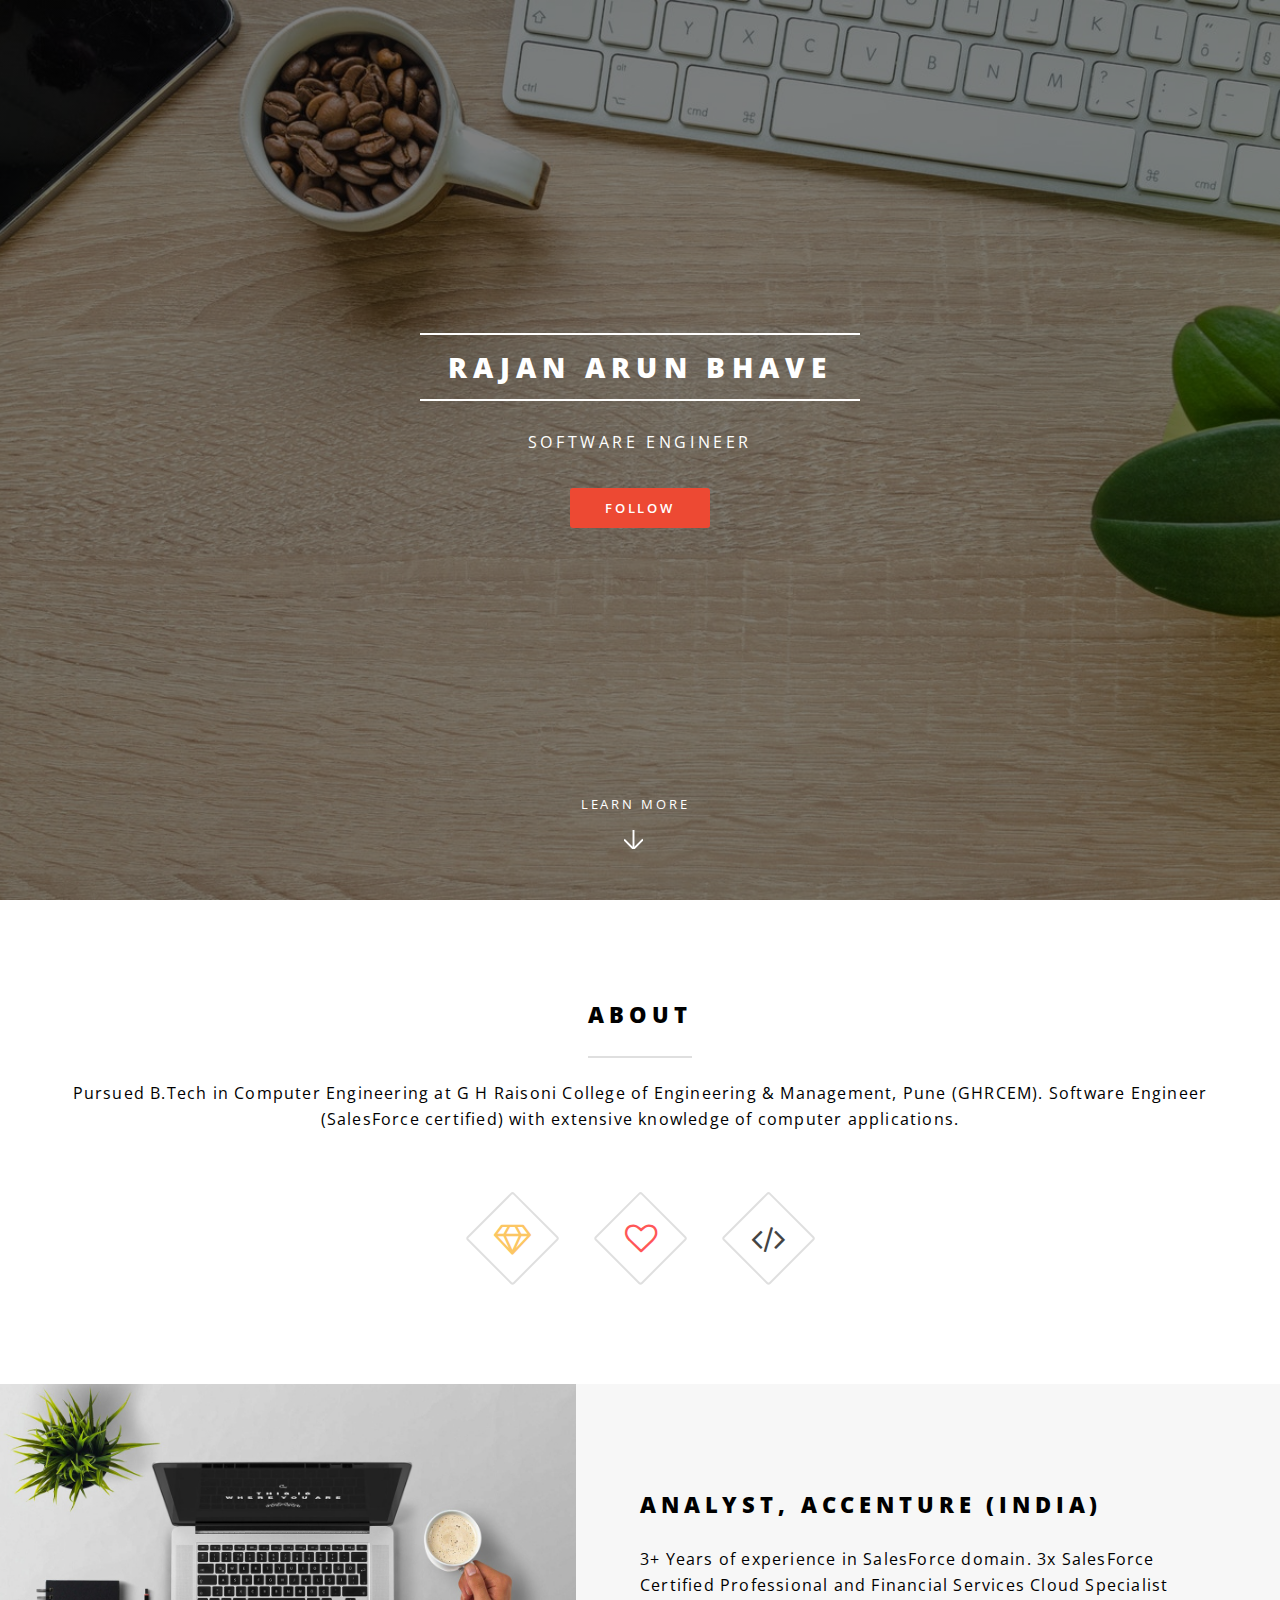
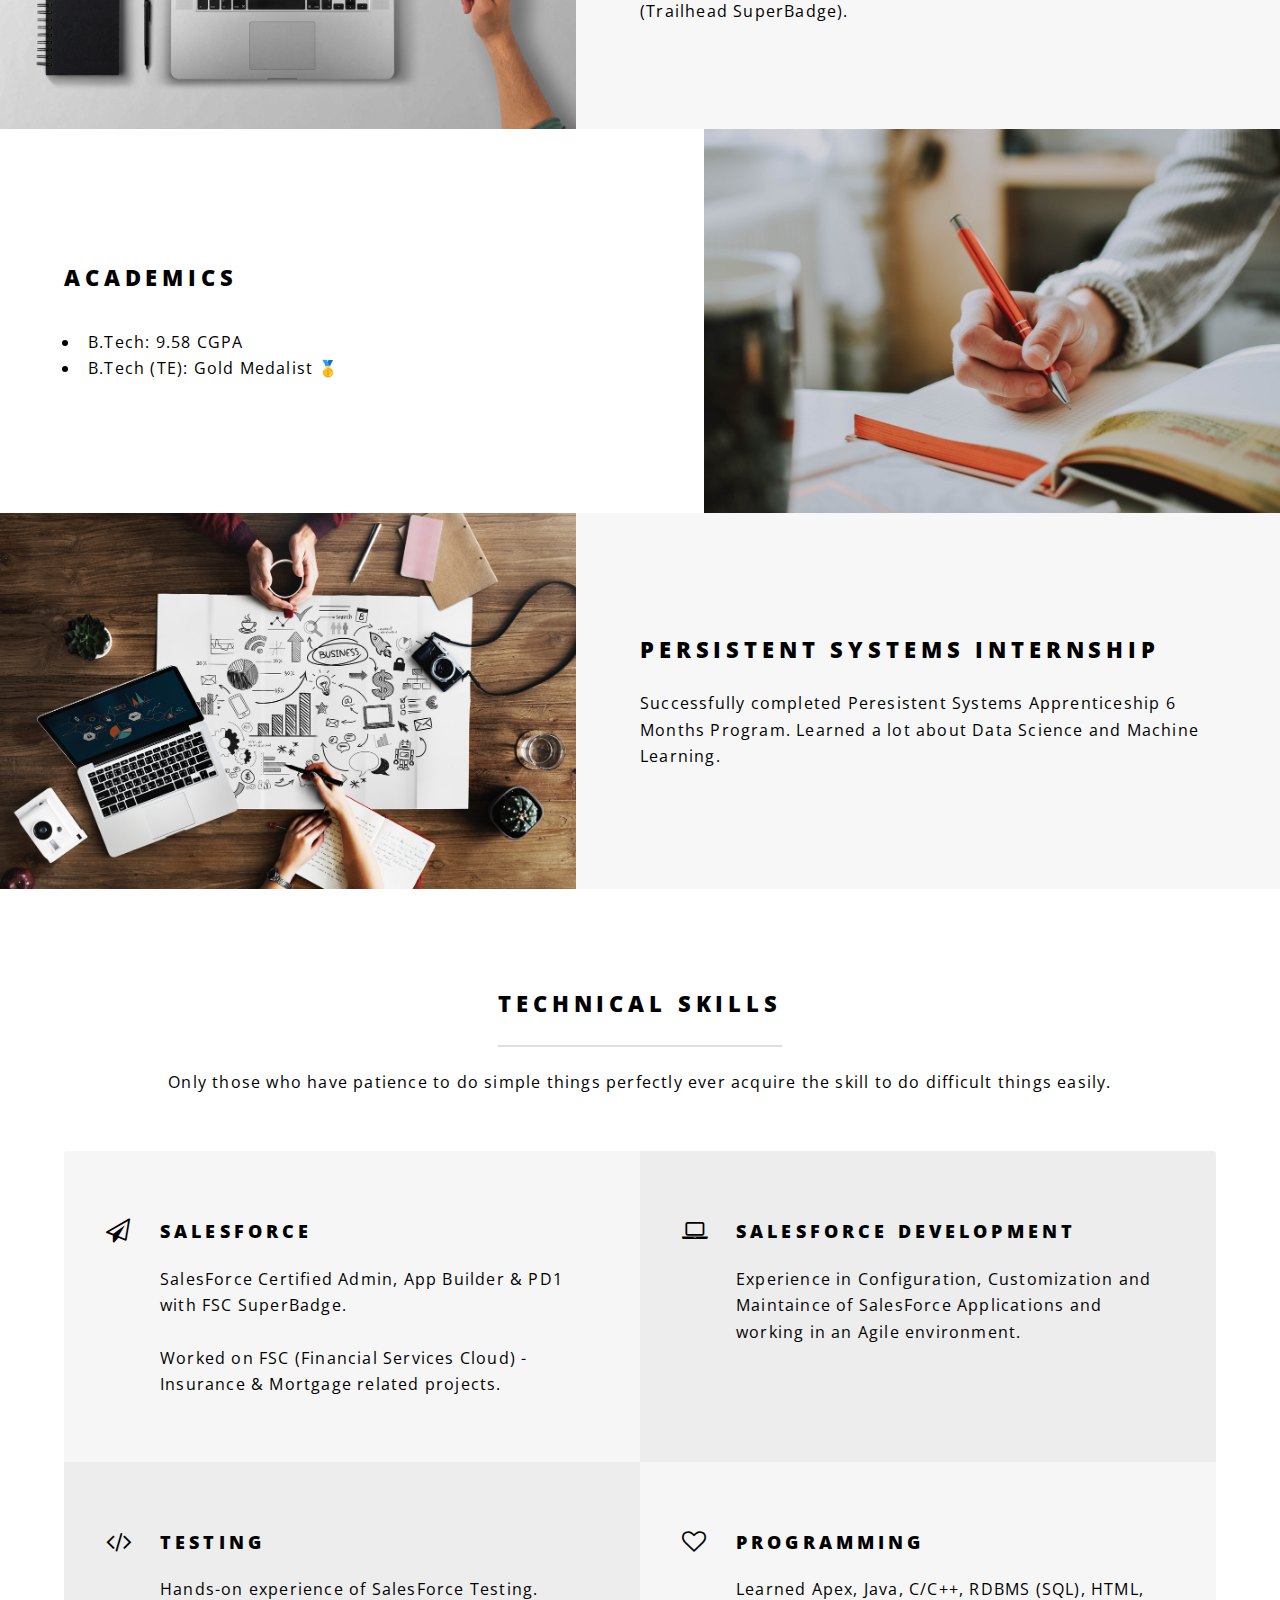
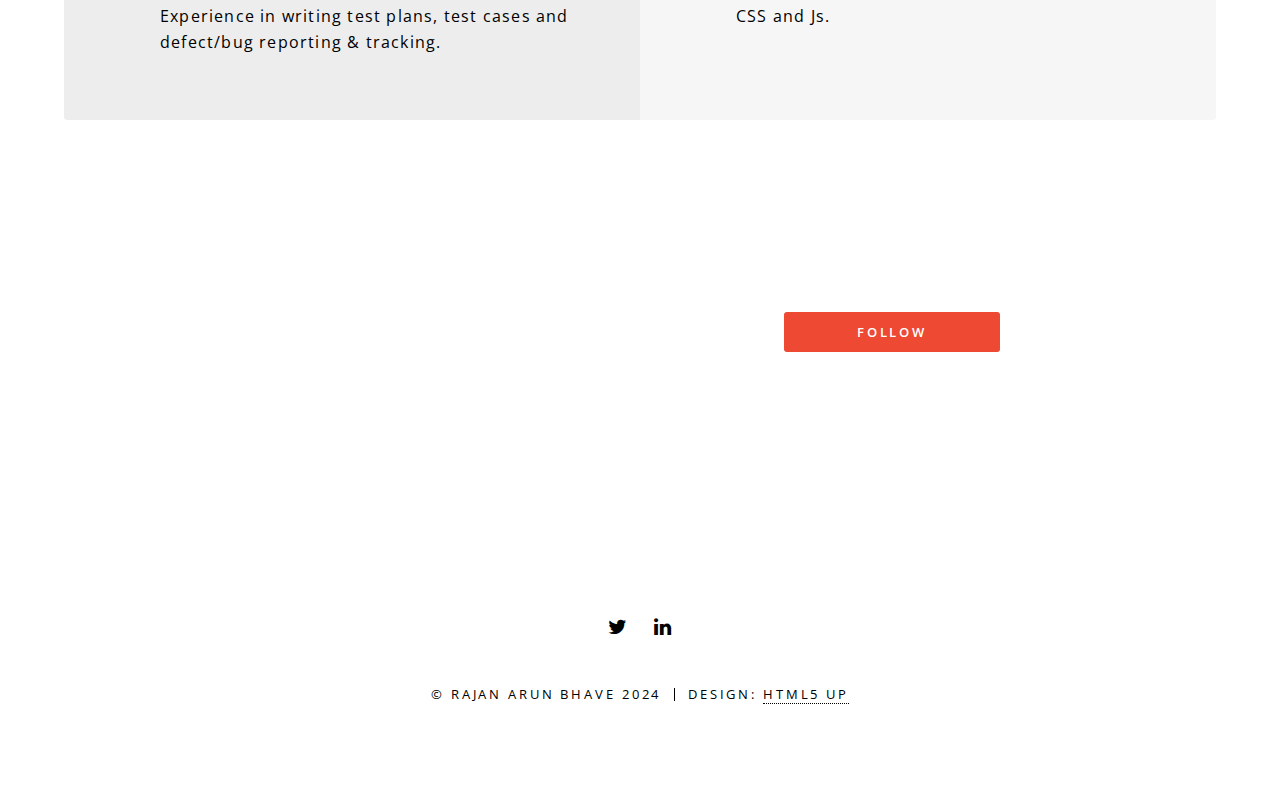
<file: index.html>
<!DOCTYPE HTML>
<!--
	Spectral by HTML5 UP
	html5up.net | @ajlkn
	Free for personal and commercial use under the CCA 3.0 license (html5up.net/license)
-->
<html>
	<head>
		<title>Rajan Arun Bhave Official Website</title>
		<link rel="icon" href="images/RAB.jpg" type="image">
		<meta charset="utf-8"/>
		<meta name="viewport" content="width=device-width, initial-scale=1.0">
		<meta name="keywords" content="rajan bhave, bhave, rajan bhave website">
		<meta name="description" content="Rajan Arun Bhave official website.">
		<link rel="stylesheet" href="assets/css/main.css" />
		<noscript><link rel="stylesheet" href="assets/css/noscript.css" /></noscript>
	</head>
	<body class="landing is-preload">

		<!-- Page Wrapper -->
			<div id="page-wrapper">

				<!-- Header -->
					<header id="header" class="alt">
						<h1>Rajan Arun Bhave</a></h1>
					</header>

				<!-- Banner -->
					<section id="banner">
						<div class="inner">
							<h2>Rajan Arun Bhave</h2>
							<p id=headtext>Software Engineer</p>
							<ul class="actions special">
								<li><a href="https://twitter.com/rajanbhave" class="button primary">Follow</a></li>
							</ul>
						</div>
						<a href="#one" class="more scrolly" style="color: #ffffff">Learn More</a>
					</section>

				<!-- One -->
					<section id="one" class="wrapper style1 special">
						<div class="inner">
							<header class="major">
								<h2>About</h2>
								<p>Pursued B.Tech in Computer Engineering at G H Raisoni College of Engineering & Management, Pune (GHRCEM). Software Engineer (SalesForce certified) with extensive knowledge of computer applications.</p>
							</header>
							<ul class="icons major">
								<li><span class="icon fa-diamond major style1"><span class="label">Lorem</span></span></li>
								<li><span class="icon fa-heart-o major style2"><span class="label">Ipsum</span></span></li>
								<li><span class="icon fa-code major style3"><span class="label">Dolor</span></span></li>
							</ul>
						</div>
					</section>

				<!-- Two -->
					<section id="two" class="wrapper alt style2">
						<section class="spotlight">
							<div class="image"><img src="images/laptop desk.jpg" alt="" /></div><div class="content">
								<h2 id=project>Analyst, Accenture (India)</h2>
								<p>3+ Years of experience in SalesForce domain. 3x SalesForce Certified Professional and Financial Services Cloud Specialist (Trailhead SuperBadge).</p>
							</div>
						</section>
						<section class="spotlight">
							<div class="image"><img src="images/pic02.jpg" alt="" /></div><div class="content">
								<h2 id=academics>Academics</h2>
								<p><ul><li>B.Tech: 9.58 CGPA</li><li>B.Tech (TE): Gold Medalist 🥇</li></p>
							</div>
						</section>
						<section class="spotlight">
							<div class="image"><img src="images/pic03.jpg" alt="" /></div><div class="content">
								<h2 id=work>Persistent Systems Internship</h2>
								<p>Successfully completed Peresistent Systems Apprenticeship 6 Months Program. Learned a lot about Data Science and Machine Learning.</p>
							</div>
						</section>
					</section>

				<!-- Three -->
					<section id="three" class="wrapper style3 special">
						<div class="inner">
							<header class="major">
								<h2>Technical Skills</h2>
								<p style="color: #000000">Only those who have patience to do simple things perfectly ever acquire the skill to do difficult things easily.</p>
							</header>
							<ul class="features">
								<li class="icon fa-paper-plane-o">
									<h3>SalesForce</h3>
									<p>SalesForce Certified Admin, App Builder & PD1 with FSC SuperBadge.<br>
										<br>
								       Worked on FSC (Financial Services Cloud) - Insurance & Mortgage related projects.
									</p>
								</li>
								<li class="icon fa-laptop">
									<h3>SalesForce Development</h3>
									<p>Experience in Configuration, Customization and Maintaince of SalesForce Applications and working in an Agile environment. 
									</p>
								</li>
								<li class="icon fa-code">
									<h3>Testing</h3>
									<p>Hands-on experience of SalesForce Testing.
									   Experience in writing test plans, test cases and defect/bug reporting & tracking.
									   </p>
								</li>
								<li class="icon fa-heart-o">
									<h3>Programming</h3>
									<p>Learned Apex, Java, C/C++, RDBMS (SQL), HTML, CSS and Js. </p>
								</li>								
							</ul>
						</div>
					</section>

				<!-- CTA -->
					<section id="cta" class="wrapper style4">
						<div class="inner">
							<header>
								<h2>The Fun Begins Now!</h2>
								<p id=ftext>Follow me on Twitter for exclusive insights.</p>
							</header>
							<ul class="actions stacked">
								<li><a href="https://twitter.com/rajanbhave" class="button fit primary">Follow</a></li>
								<li><a href="https://in.linkedin.com/in/rajan-bhave-74969013a" class="button fit">Connect</a></li>
							</ul>
						</div>
					</section>

				<!-- Footer -->
					<footer id="footer">
						<ul class="icons">
							<li><a href="https://twitter.com/rajanbhave" class="icon fa-twitter"><span class="label">Twitter</span></a></li>
							<li><a href="https://in.linkedin.com/in/rajan-bhave-74969013a" class="icon fa-linkedin"><span class="label">Instagram</span></a></li>
						</ul>
							<ul class="copyright">
							<li>&copy; Rajan Arun Bhave 2024</li><li>Design: <a href="http://html5up.net">HTML5 UP</a></li>
						</ul>
					</footer>

			</div>

		<!-- Scripts -->
			<script src="assets/js/jquery.min.js"></script>
			<script src="assets/js/jquery.scrollex.min.js"></script>
			<script src="assets/js/jquery.scrolly.min.js"></script>
			<script src="assets/js/browser.min.js"></script>
			<script src="assets/js/breakpoints.min.js"></script>
			<script src="assets/js/util.js"></script>
			<script src="assets/js/main.js"></script>

	</body>
</html>
</file>
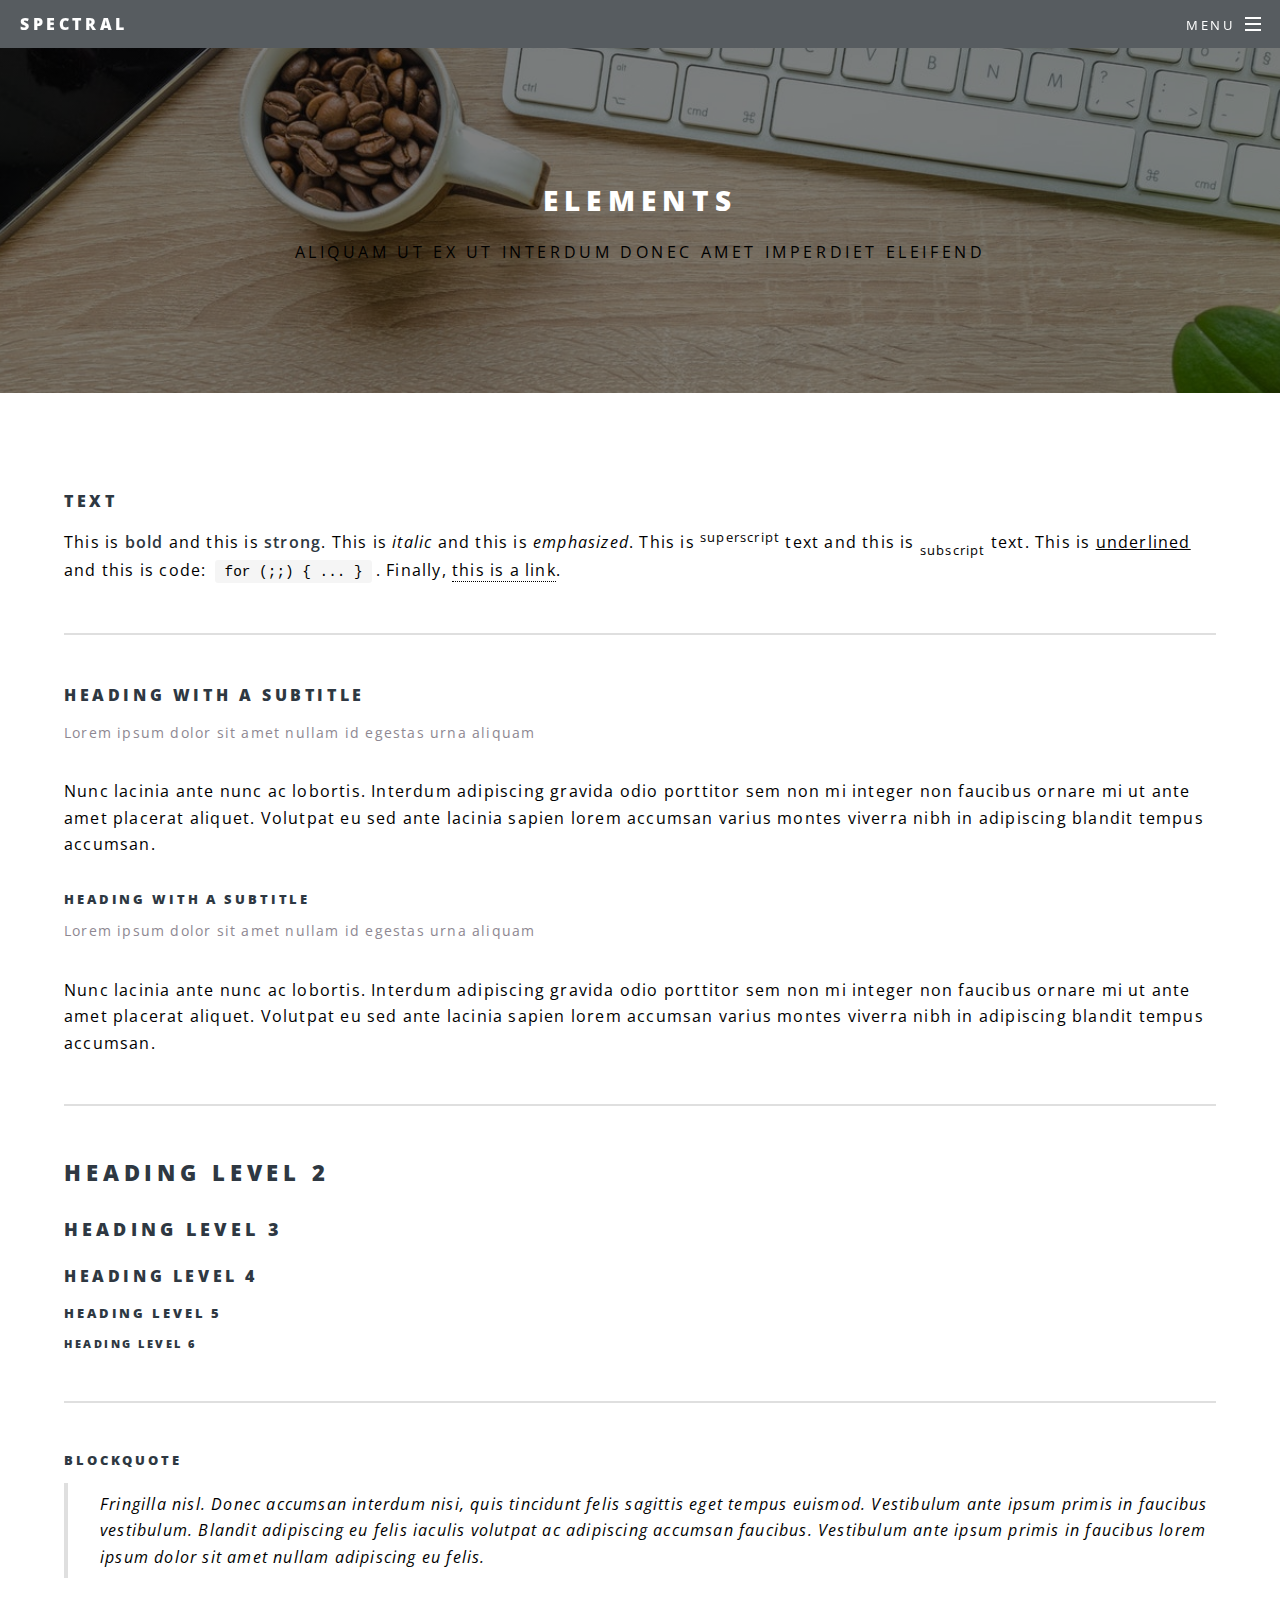
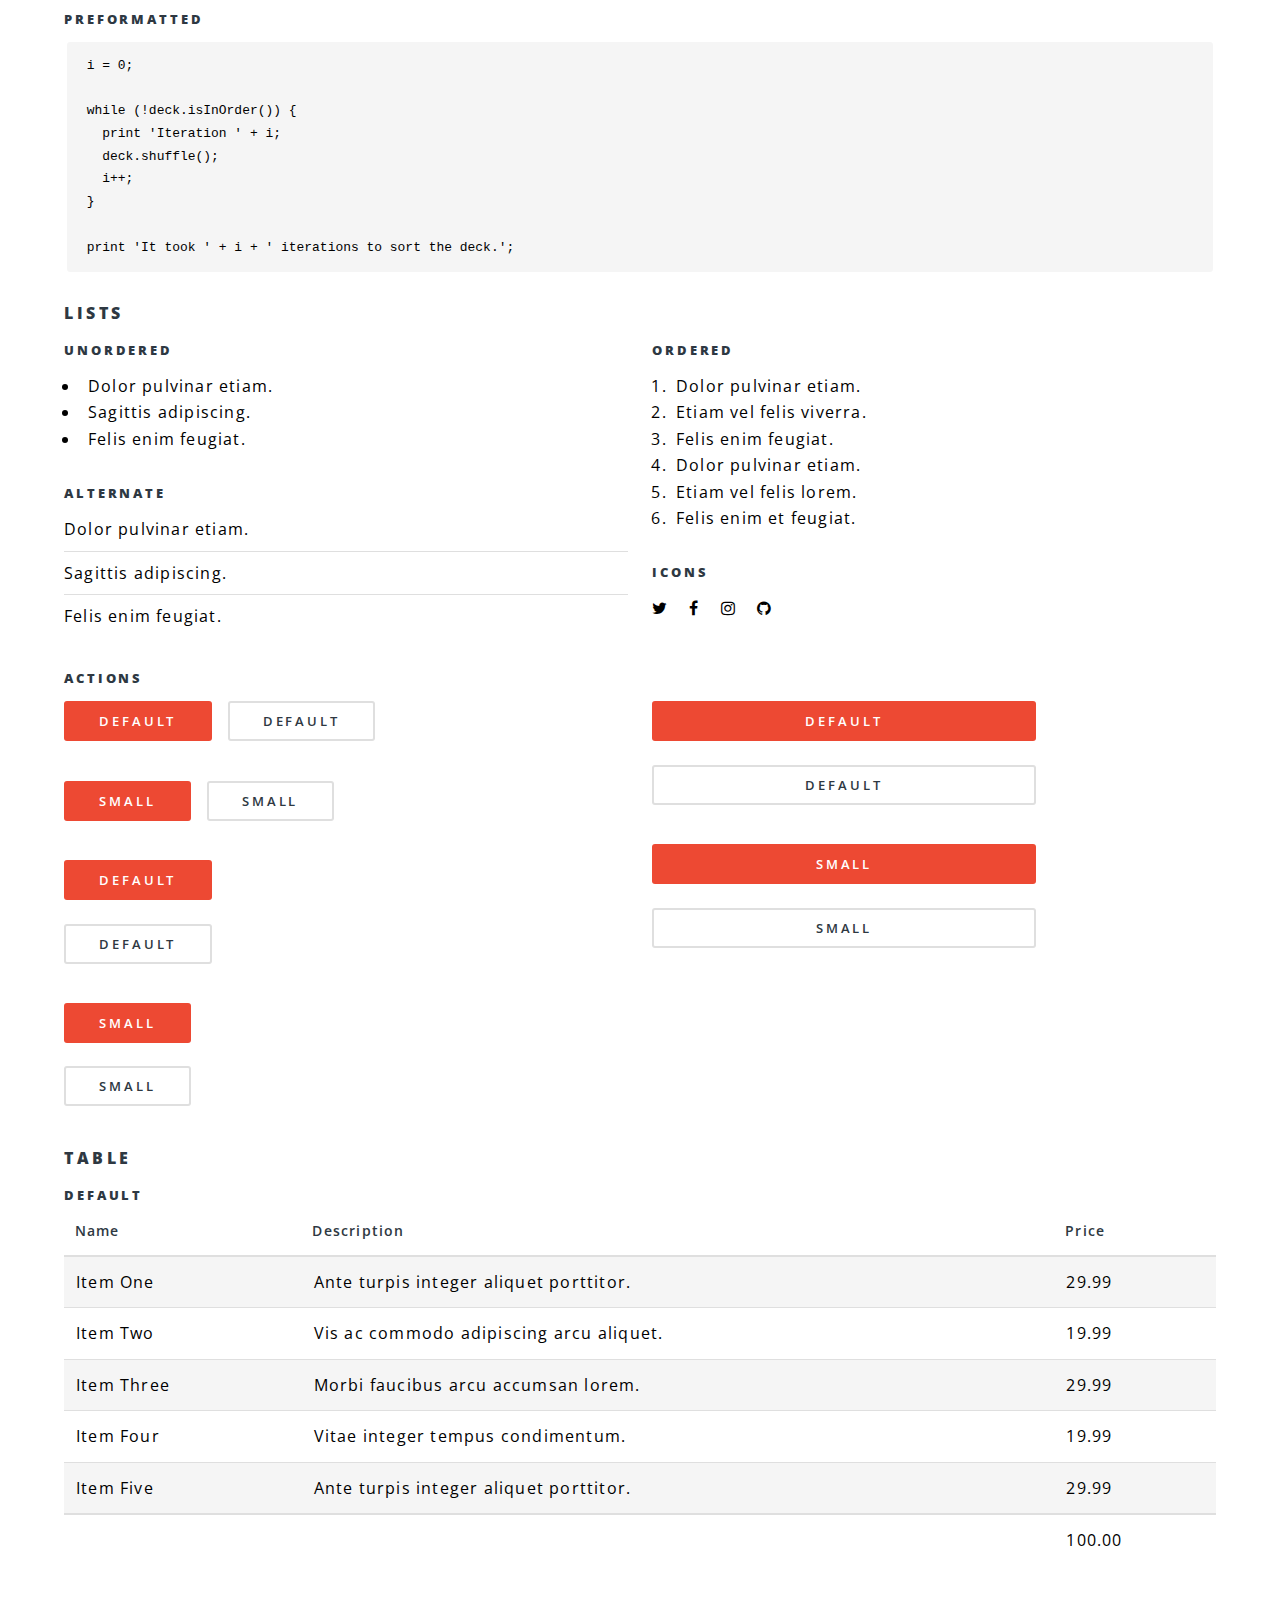
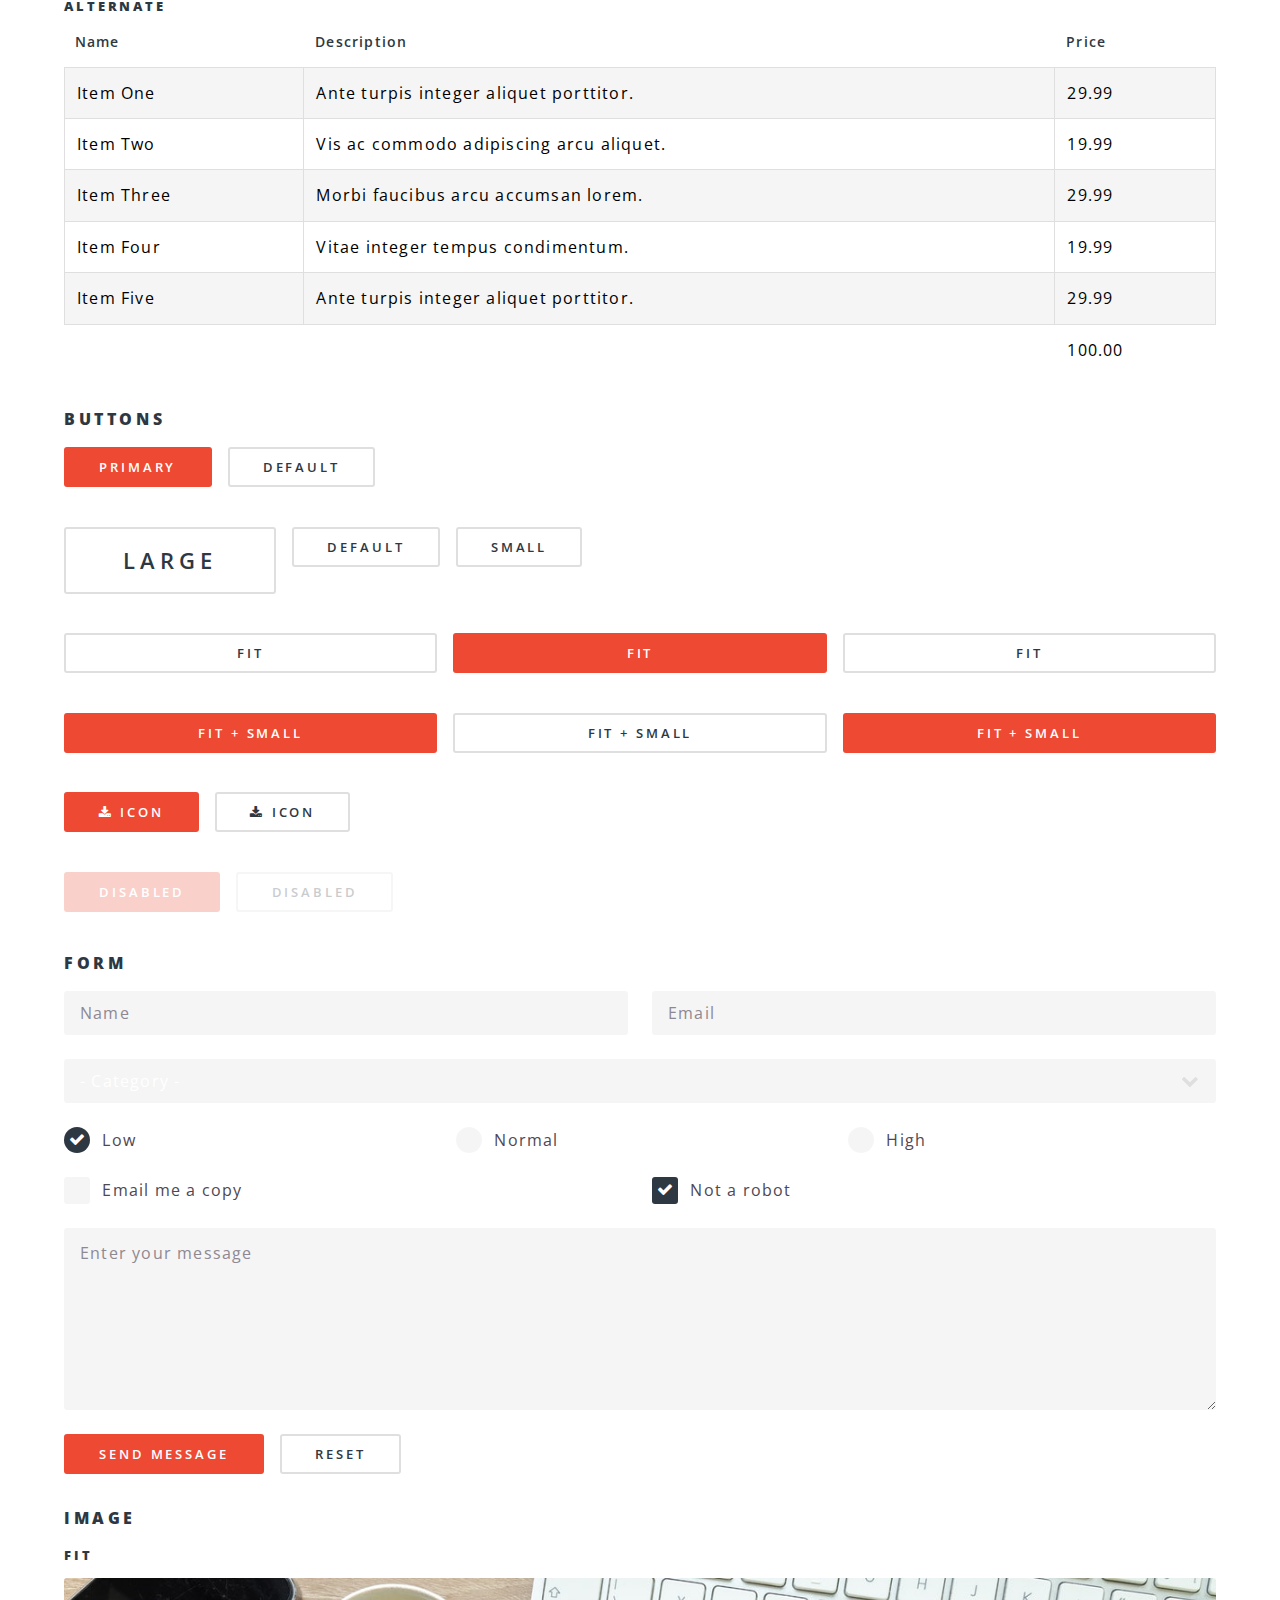
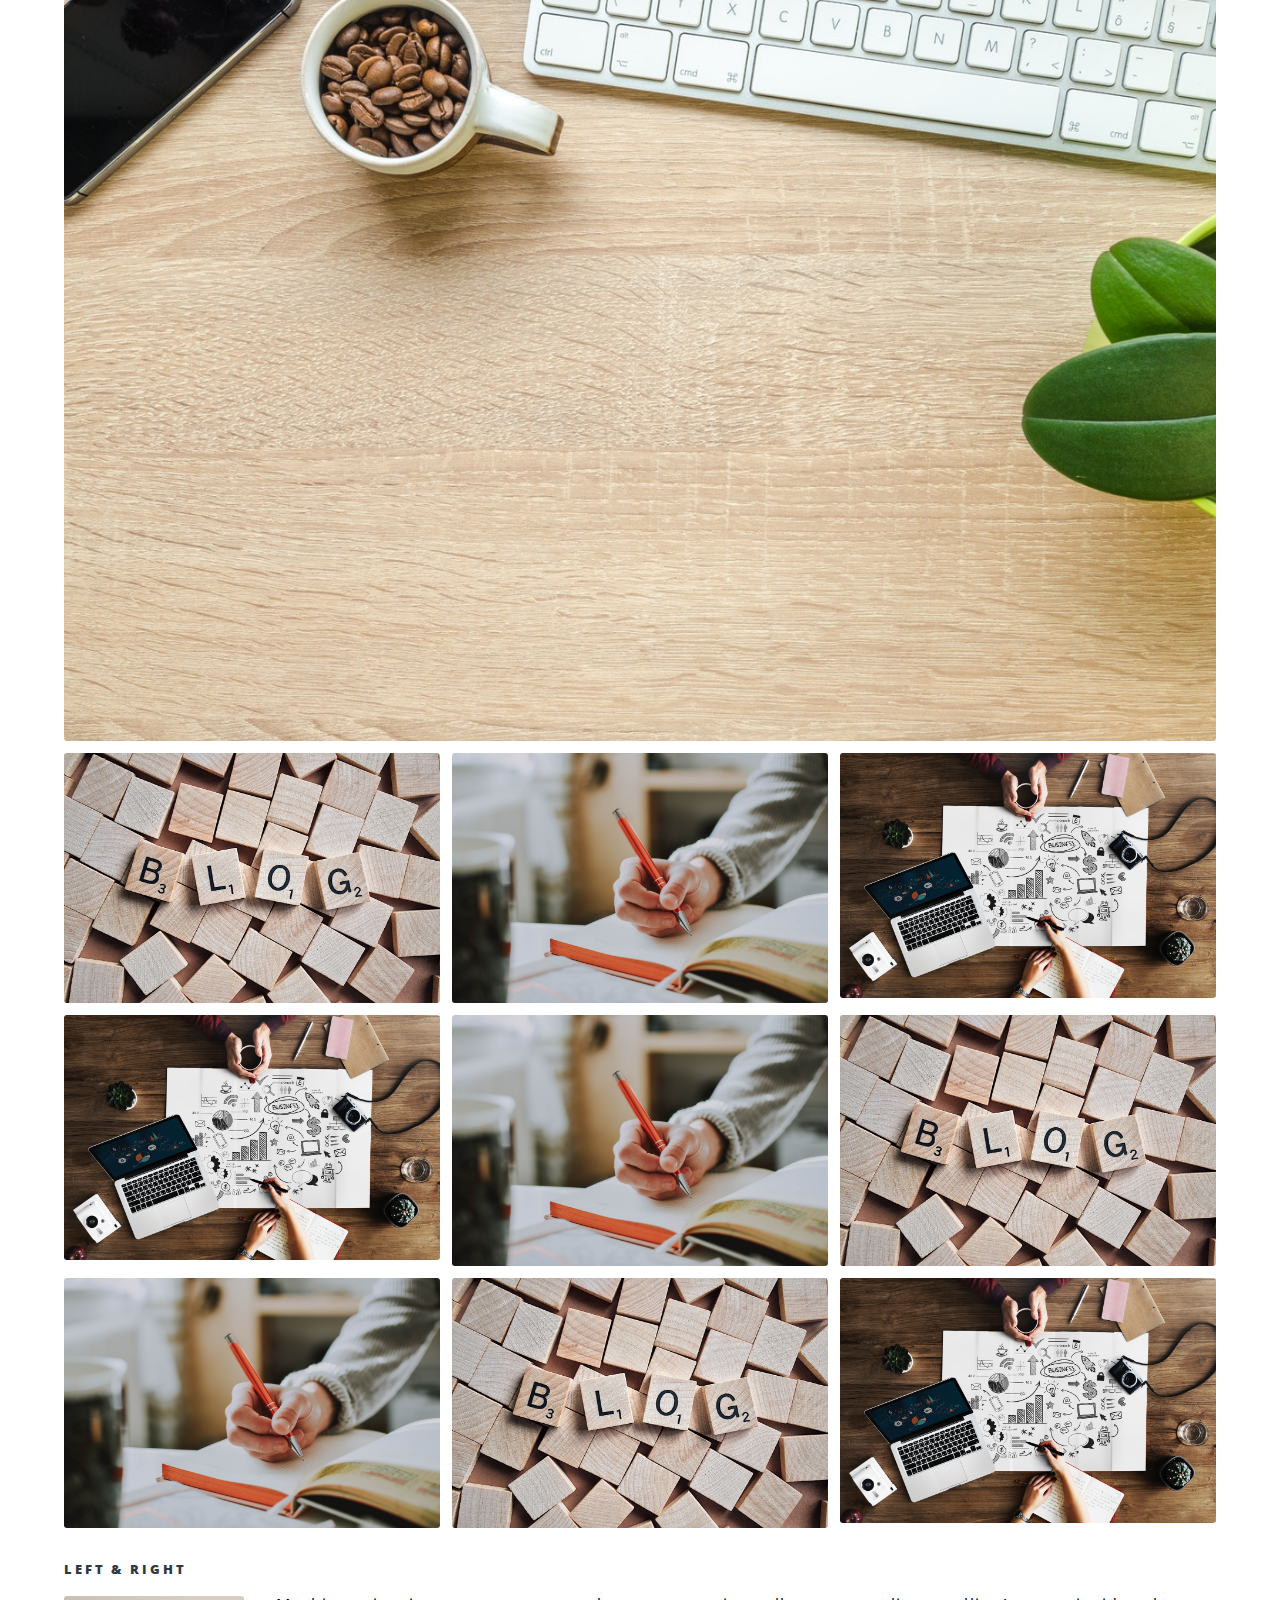
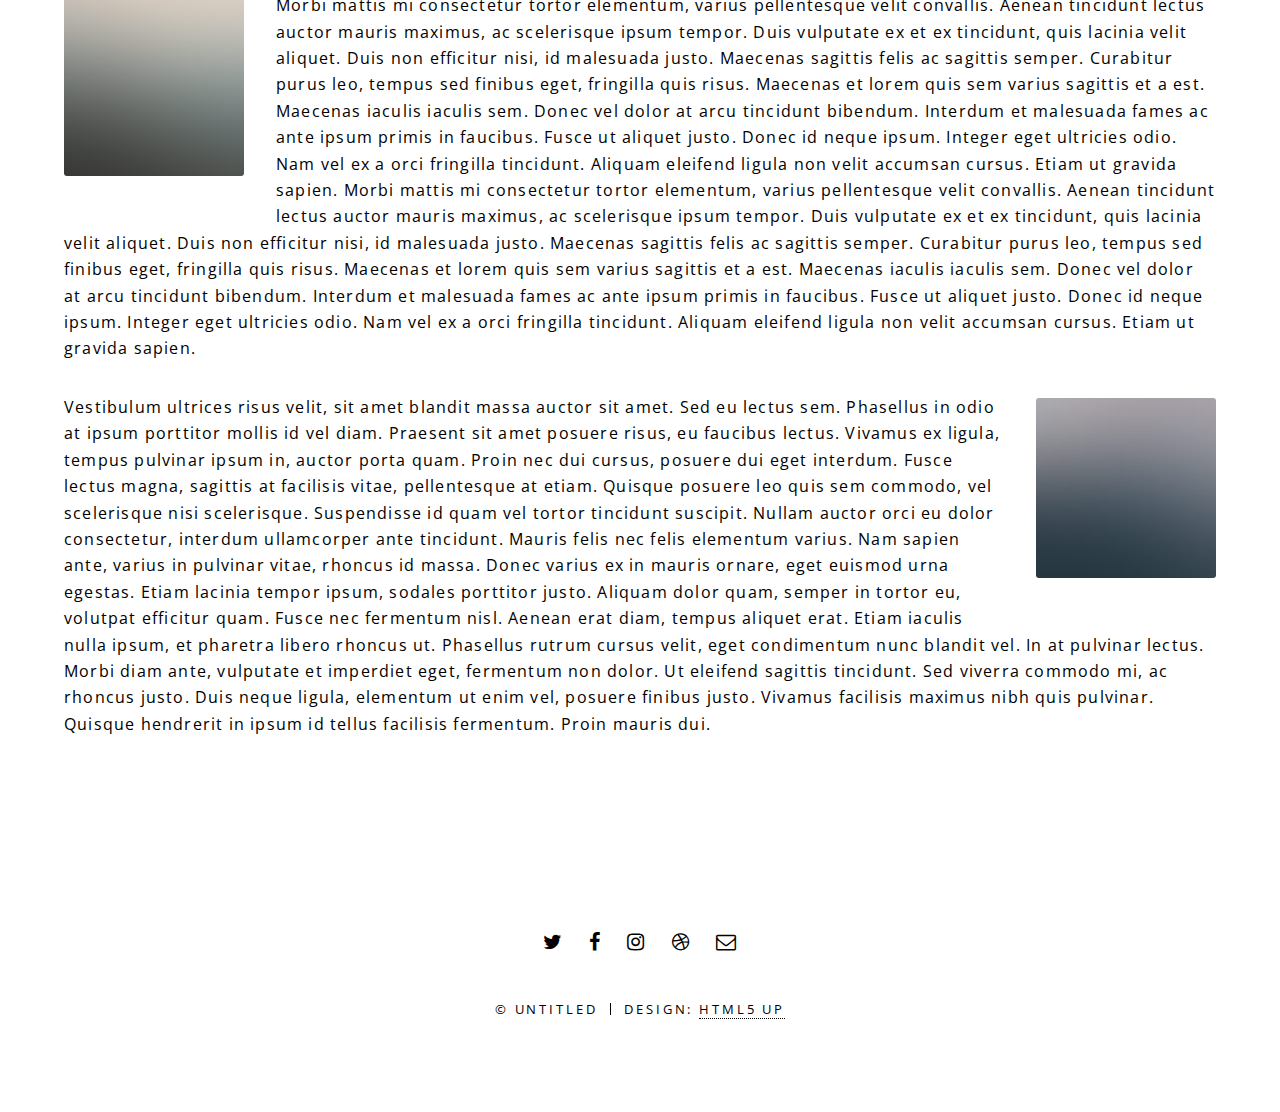
<file: elements.html>
<!DOCTYPE HTML>
<!--
	Spectral by HTML5 UP
	html5up.net | @ajlkn
	Free for personal and commercial use under the CCA 3.0 license (html5up.net/license)
-->
<html>
	<head>
		<title>Elements - Spectral by HTML5 UP</title>
		<meta charset="utf-8" />
		<meta name="viewport" content="width=device-width, initial-scale=1, user-scalable=no" />
		<link rel="stylesheet" href="assets/css/main.css" />
		<noscript><link rel="stylesheet" href="assets/css/noscript.css" /></noscript>
	</head>
	<body class="is-preload">

		<!-- Page Wrapper -->
			<div id="page-wrapper">

				<!-- Header -->
					<header id="header">
						<h1><a href="index.html">Spectral</a></h1>
						<nav id="nav">
							<ul>
								<li class="special">
									<a href="#menu" class="menuToggle"><span>Menu</span></a>
									<div id="menu">
										<ul>
											<li><a href="index.html">Home</a></li>
											<li><a href="generic.html">Generic</a></li>
											<li><a href="elements.html">Elements</a></li>
											<li><a href="#">Sign Up</a></li>
											<li><a href="#">Log In</a></li>
										</ul>
									</div>
								</li>
							</ul>
						</nav>
					</header>

				<!-- Main -->
					<article id="main">
						<header>
							<h2>Elements</h2>
							<p id=headtext>Aliquam ut ex ut interdum donec amet imperdiet eleifend</p>
						</header>
						<section class="wrapper style5">
							<div class="inner">

								<section>
									<h4>Text</h4>
									<p>This is <b>bold</b> and this is <strong>strong</strong>. This is <i>italic</i> and this is <em>emphasized</em>.
									This is <sup>superscript</sup> text and this is <sub>subscript</sub> text.
									This is <u>underlined</u> and this is code: <code>for (;;) { ... }</code>. Finally, <a href="#">this is a link</a>.</p>
									<hr />
									<header>
										<h4>Heading with a Subtitle</h4>
										<p>Lorem ipsum dolor sit amet nullam id egestas urna aliquam</p>
									</header>
									<p>Nunc lacinia ante nunc ac lobortis. Interdum adipiscing gravida odio porttitor sem non mi integer non faucibus ornare mi ut ante amet placerat aliquet. Volutpat eu sed ante lacinia sapien lorem accumsan varius montes viverra nibh in adipiscing blandit tempus accumsan.</p>
									<header>
										<h5>Heading with a Subtitle</h5>
										<p>Lorem ipsum dolor sit amet nullam id egestas urna aliquam</p>
									</header>
									<p>Nunc lacinia ante nunc ac lobortis. Interdum adipiscing gravida odio porttitor sem non mi integer non faucibus ornare mi ut ante amet placerat aliquet. Volutpat eu sed ante lacinia sapien lorem accumsan varius montes viverra nibh in adipiscing blandit tempus accumsan.</p>
									<hr />
									<h2>Heading Level 2</h2>
									<h3>Heading Level 3</h3>
									<h4>Heading Level 4</h4>
									<h5>Heading Level 5</h5>
									<h6>Heading Level 6</h6>
									<hr />
									<h5>Blockquote</h5>
									<blockquote>Fringilla nisl. Donec accumsan interdum nisi, quis tincidunt felis sagittis eget tempus euismod. Vestibulum ante ipsum primis in faucibus vestibulum. Blandit adipiscing eu felis iaculis volutpat ac adipiscing accumsan faucibus. Vestibulum ante ipsum primis in faucibus lorem ipsum dolor sit amet nullam adipiscing eu felis.</blockquote>
									<h5>Preformatted</h5>
									<pre><code>i = 0;

while (!deck.isInOrder()) {
  print 'Iteration ' + i;
  deck.shuffle();
  i++;
}

print 'It took ' + i + ' iterations to sort the deck.';</code></pre>
								</section>

								<section>
									<h4>Lists</h4>
									<div class="row">
										<div class="col-6 col-12-medium">
											<h5>Unordered</h5>
											<ul>
												<li>Dolor pulvinar etiam.</li>
												<li>Sagittis adipiscing.</li>
												<li>Felis enim feugiat.</li>
											</ul>
											<h5>Alternate</h5>
											<ul class="alt">
												<li>Dolor pulvinar etiam.</li>
												<li>Sagittis adipiscing.</li>
												<li>Felis enim feugiat.</li>
											</ul>
										</div>
										<div class="col-6 col-12-medium">
											<h5>Ordered</h5>
											<ol>
												<li>Dolor pulvinar etiam.</li>
												<li>Etiam vel felis viverra.</li>
												<li>Felis enim feugiat.</li>
												<li>Dolor pulvinar etiam.</li>
												<li>Etiam vel felis lorem.</li>
												<li>Felis enim et feugiat.</li>
											</ol>
											<h5>Icons</h5>
											<ul class="icons">
												<li><a href="#" class="icon fa-twitter"><span class="label">Twitter</span></a></li>
												<li><a href="#" class="icon fa-facebook"><span class="label">Facebook</span></a></li>
												<li><a href="#" class="icon fa-instagram"><span class="label">Instagram</span></a></li>
												<li><a href="#" class="icon fa-github"><span class="label">Github</span></a></li>
											</ul>
										</div>
									</div>
									<h5>Actions</h5>
									<div class="row">
										<div class="col-6 col-12-medium">
											<ul class="actions">
												<li><a href="#" class="button primary">Default</a></li>
												<li><a href="#" class="button">Default</a></li>
											</ul>
											<ul class="actions small">
												<li><a href="#" class="button primary small">Small</a></li>
												<li><a href="#" class="button small">Small</a></li>
											</ul>
											<ul class="actions stacked">
												<li><a href="#" class="button primary">Default</a></li>
												<li><a href="#" class="button">Default</a></li>
											</ul>
											<ul class="actions stacked">
												<li><a href="#" class="button primary small">Small</a></li>
												<li><a href="#" class="button small">Small</a></li>
											</ul>
										</div>
										<div class="col-6 col-12-medium">
											<ul class="actions stacked">
												<li><a href="#" class="button primary fit">Default</a></li>
												<li><a href="#" class="button fit">Default</a></li>
											</ul>
											<ul class="actions stacked">
												<li><a href="#" class="button primary small fit">Small</a></li>
												<li><a href="#" class="button small fit">Small</a></li>
											</ul>
										</div>
									</div>
								</section>

								<section>
									<h4>Table</h4>
									<h5>Default</h5>
									<div class="table-wrapper">
										<table>
											<thead>
												<tr>
													<th>Name</th>
													<th>Description</th>
													<th>Price</th>
												</tr>
											</thead>
											<tbody>
												<tr>
													<td>Item One</td>
													<td>Ante turpis integer aliquet porttitor.</td>
													<td>29.99</td>
												</tr>
												<tr>
													<td>Item Two</td>
													<td>Vis ac commodo adipiscing arcu aliquet.</td>
													<td>19.99</td>
												</tr>
												<tr>
													<td>Item Three</td>
													<td> Morbi faucibus arcu accumsan lorem.</td>
													<td>29.99</td>
												</tr>
												<tr>
													<td>Item Four</td>
													<td>Vitae integer tempus condimentum.</td>
													<td>19.99</td>
												</tr>
												<tr>
													<td>Item Five</td>
													<td>Ante turpis integer aliquet porttitor.</td>
													<td>29.99</td>
												</tr>
											</tbody>
											<tfoot>
												<tr>
													<td colspan="2"></td>
													<td>100.00</td>
												</tr>
											</tfoot>
										</table>
									</div>

									<h5>Alternate</h5>
									<div class="table-wrapper">
										<table class="alt">
											<thead>
												<tr>
													<th>Name</th>
													<th>Description</th>
													<th>Price</th>
												</tr>
											</thead>
											<tbody>
												<tr>
													<td>Item One</td>
													<td>Ante turpis integer aliquet porttitor.</td>
													<td>29.99</td>
												</tr>
												<tr>
													<td>Item Two</td>
													<td>Vis ac commodo adipiscing arcu aliquet.</td>
													<td>19.99</td>
												</tr>
												<tr>
													<td>Item Three</td>
													<td> Morbi faucibus arcu accumsan lorem.</td>
													<td>29.99</td>
												</tr>
												<tr>
													<td>Item Four</td>
													<td>Vitae integer tempus condimentum.</td>
													<td>19.99</td>
												</tr>
												<tr>
													<td>Item Five</td>
													<td>Ante turpis integer aliquet porttitor.</td>
													<td>29.99</td>
												</tr>
											</tbody>
											<tfoot>
												<tr>
													<td colspan="2"></td>
													<td>100.00</td>
												</tr>
											</tfoot>
										</table>
									</div>
								</section>

								<section>
									<h4>Buttons</h4>
									<ul class="actions">
										<li><a href="#" class="button primary">Primary</a></li>
										<li><a href="#" class="button">Default</a></li>
									</ul>
									<ul class="actions">
										<li><a href="#" class="button large">Large</a></li>
										<li><a href="#" class="button">Default</a></li>
										<li><a href="#" class="button small">Small</a></li>
									</ul>
									<ul class="actions fit">
										<li><a href="#" class="button fit">Fit</a></li>
										<li><a href="#" class="button primary fit">Fit</a></li>
										<li><a href="#" class="button fit">Fit</a></li>
									</ul>
									<ul class="actions fit small">
										<li><a href="#" class="button primary fit small">Fit + Small</a></li>
										<li><a href="#" class="button fit small">Fit + Small</a></li>
										<li><a href="#" class="button primary fit small">Fit + Small</a></li>
									</ul>
									<ul class="actions">
										<li><a href="#" class="button primary icon fa-download">Icon</a></li>
										<li><a href="#" class="button icon fa-download">Icon</a></li>
									</ul>
									<ul class="actions">
										<li><span class="button primary disabled">Disabled</span></li>
										<li><span class="button disabled">Disabled</span></li>
									</ul>
								</section>

								<section>
									<h4>Form</h4>
									<form method="post" action="#">
										<div class="row gtr-uniform">
											<div class="col-6 col-12-xsmall">
												<input type="text" name="demo-name" id="demo-name" value="" placeholder="Name" />
											</div>
											<div class="col-6 col-12-xsmall">
												<input type="email" name="demo-email" id="demo-email" value="" placeholder="Email" />
											</div>
											<div class="col-12">
												<select name="demo-category" id="demo-category">
													<option value="">- Category -</option>
													<option value="1">Manufacturing</option>
													<option value="1">Shipping</option>
													<option value="1">Administration</option>
													<option value="1">Human Resources</option>
												</select>
											</div>
											<div class="col-4 col-12-small">
												<input type="radio" id="demo-priority-low" name="demo-priority" checked>
												<label for="demo-priority-low">Low</label>
											</div>
											<div class="col-4 col-12-small">
												<input type="radio" id="demo-priority-normal" name="demo-priority">
												<label for="demo-priority-normal">Normal</label>
											</div>
											<div class="col-4 col-12-small">
												<input type="radio" id="demo-priority-high" name="demo-priority">
												<label for="demo-priority-high">High</label>
											</div>
											<div class="col-6 col-12-small">
												<input type="checkbox" id="demo-copy" name="demo-copy">
												<label for="demo-copy">Email me a copy</label>
											</div>
											<div class="col-6 col-12-small">
												<input type="checkbox" id="demo-human" name="demo-human" checked>
												<label for="demo-human">Not a robot</label>
											</div>
											<div class="col-12">
												<textarea name="demo-message" id="demo-message" placeholder="Enter your message" rows="6"></textarea>
											</div>
											<div class="col-12">
												<ul class="actions">
													<li><input type="submit" value="Send Message" class="primary" /></li>
													<li><input type="reset" value="Reset" /></li>
												</ul>
											</div>
										</div>
									</form>
								</section>

								<section>
									<h4>Image</h4>
									<h5>Fit</h5>
									<div class="box alt">
										<div class="row gtr-50 gtr-uniform">
											<div class="col-12"><span class="image fit"><img src="images/banner.jpg" alt="" /></span></div>
											<div class="col-4"><span class="image fit"><img src="images/pic01.jpg" alt="" /></span></div>
											<div class="col-4"><span class="image fit"><img src="images/pic02.jpg" alt="" /></span></div>
											<div class="col-4"><span class="image fit"><img src="images/pic03.jpg" alt="" /></span></div>
											<div class="col-4"><span class="image fit"><img src="images/pic03.jpg" alt="" /></span></div>
											<div class="col-4"><span class="image fit"><img src="images/pic02.jpg" alt="" /></span></div>
											<div class="col-4"><span class="image fit"><img src="images/pic01.jpg" alt="" /></span></div>
											<div class="col-4"><span class="image fit"><img src="images/pic02.jpg" alt="" /></span></div>
											<div class="col-4"><span class="image fit"><img src="images/pic01.jpg" alt="" /></span></div>
											<div class="col-4"><span class="image fit"><img src="images/pic03.jpg" alt="" /></span></div>
										</div>
									</div>
									<h5>Left &amp; Right</h5>
									<p><span class="image left"><img src="images/pic04.jpg" alt="" /></span>Morbi mattis mi consectetur tortor elementum, varius pellentesque velit convallis. Aenean tincidunt lectus auctor mauris maximus, ac scelerisque ipsum tempor. Duis vulputate ex et ex tincidunt, quis lacinia velit aliquet. Duis non efficitur nisi, id malesuada justo. Maecenas sagittis felis ac sagittis semper. Curabitur purus leo, tempus sed finibus eget, fringilla quis risus. Maecenas et lorem quis sem varius sagittis et a est. Maecenas iaculis iaculis sem. Donec vel dolor at arcu tincidunt bibendum. Interdum et malesuada fames ac ante ipsum primis in faucibus. Fusce ut aliquet justo. Donec id neque ipsum. Integer eget ultricies odio. Nam vel ex a orci fringilla tincidunt. Aliquam eleifend ligula non velit accumsan cursus. Etiam ut gravida sapien. Morbi mattis mi consectetur tortor elementum, varius pellentesque velit convallis. Aenean tincidunt lectus auctor mauris maximus, ac scelerisque ipsum tempor. Duis vulputate ex et ex tincidunt, quis lacinia velit aliquet. Duis non efficitur nisi, id malesuada justo. Maecenas sagittis felis ac sagittis semper. Curabitur purus leo, tempus sed finibus eget, fringilla quis risus. Maecenas et lorem quis sem varius sagittis et a est. Maecenas iaculis iaculis sem. Donec vel dolor at arcu tincidunt bibendum. Interdum et malesuada fames ac ante ipsum primis in faucibus. Fusce ut aliquet justo. Donec id neque ipsum. Integer eget ultricies odio. Nam vel ex a orci fringilla tincidunt. Aliquam eleifend ligula non velit accumsan cursus. Etiam ut gravida sapien.</p>
									<p><span class="image right"><img src="images/pic05.jpg" alt="" /></span>Vestibulum ultrices risus velit, sit amet blandit massa auctor sit amet. Sed eu lectus sem. Phasellus in odio at ipsum porttitor mollis id vel diam. Praesent sit amet posuere risus, eu faucibus lectus. Vivamus ex ligula, tempus pulvinar ipsum in, auctor porta quam. Proin nec dui cursus, posuere dui eget interdum. Fusce lectus magna, sagittis at facilisis vitae, pellentesque at etiam. Quisque posuere leo quis sem commodo, vel scelerisque nisi scelerisque. Suspendisse id quam vel tortor tincidunt suscipit. Nullam auctor orci eu dolor consectetur, interdum ullamcorper ante tincidunt. Mauris felis nec felis elementum varius. Nam sapien ante, varius in pulvinar vitae, rhoncus id massa. Donec varius ex in mauris ornare, eget euismod urna egestas. Etiam lacinia tempor ipsum, sodales porttitor justo. Aliquam dolor quam, semper in tortor eu, volutpat efficitur quam. Fusce nec fermentum nisl. Aenean erat diam, tempus aliquet erat. Etiam iaculis nulla ipsum, et pharetra libero rhoncus ut. Phasellus rutrum cursus velit, eget condimentum nunc blandit vel. In at pulvinar lectus. Morbi diam ante, vulputate et imperdiet eget, fermentum non dolor. Ut eleifend sagittis tincidunt. Sed viverra commodo mi, ac rhoncus justo. Duis neque ligula, elementum ut enim vel, posuere finibus justo. Vivamus facilisis maximus nibh quis pulvinar. Quisque hendrerit in ipsum id tellus facilisis fermentum. Proin mauris dui.</p>
								</section>

							</div>
						</section>
					</article>

				<!-- Footer -->
					<footer id="footer">
						<ul class="icons">
							<li><a href="#" class="icon fa-twitter"><span class="label">Twitter</span></a></li>
							<li><a href="#" class="icon fa-facebook"><span class="label">Facebook</span></a></li>
							<li><a href="#" class="icon fa-instagram"><span class="label">Instagram</span></a></li>
							<li><a href="#" class="icon fa-dribbble"><span class="label">Dribbble</span></a></li>
							<li><a href="#" class="icon fa-envelope-o"><span class="label">Email</span></a></li>
						</ul>
						<ul class="copyright">
							<li>&copy; Untitled</li><li>Design: <a href="http://html5up.net">HTML5 UP</a></li>
						</ul>
					</footer>

			</div>

		<!-- Scripts -->
			<script src="assets/js/jquery.min.js"></script>
			<script src="assets/js/jquery.scrollex.min.js"></script>
			<script src="assets/js/jquery.scrolly.min.js"></script>
			<script src="assets/js/browser.min.js"></script>
			<script src="assets/js/breakpoints.min.js"></script>
			<script src="assets/js/util.js"></script>
			<script src="assets/js/main.js"></script>

	</body>
</html>
</file>
<file: assets/css/noscript.css>
/*
	Spectral by HTML5 UP
	html5up.net | @ajlkn
	Free for personal and commercial use under the CCA 3.0 license (html5up.net/license)
*/

/* Banner */

	body.is-preload #banner h2 {
		-moz-transform: none;
		-webkit-transform: none;
		-ms-transform: none;
		transform: none;
		opacity: 1;
	}

		body.is-preload #banner h2:before, body.is-preload #banner h2:after {
			width: 100%;
		}

	body.is-preload #banner .more {
		-moz-transform: none;
		-webkit-transform: none;
		-ms-transform: none;
		transform: none;
		opacity: 1;
	}

	body.is-preload #banner:after {
		opacity: 0;
	}
</file>
<file: assets/css/main.css>
@import url(font-awesome.min.css);
@import url("https://fonts.googleapis.com/css?family=Open+Sans:400,400italic,600,600italic,800,800italic");

/*
	Spectral by HTML5 UP
	html5up.net | @ajlkn
	Free for personal and commercial use under the CCA 3.0 license (html5up.net/license)
*/

html, body, div, span, applet, object,
iframe, h1, h2, h3, h4, h5, h6, p, blockquote,
pre, a, abbr, acronym, address, big, cite,
code, del, dfn, em, img, ins, kbd, q, s, samp,
small, strike, strong, sub, sup, tt, var, b,
u, i, center, dl, dt, dd, ol, ul, li, fieldset,
form, label, legend, table, caption, tbody,
tfoot, thead, tr, th, td, article, aside,
canvas, details, embed, figure, figcaption,
footer, header, hgroup, menu, nav, output, ruby,
section, summary, time, mark, audio, video {
	margin: 0;
	padding: 0;
	border: 0;
	font-size: 100%;
	font: inherit;
	vertical-align: baseline;}

article, aside, details, figcaption, figure,
footer, header, hgroup, menu, nav, section {
	display: block;}

body {
	line-height: 1;
}

ol, ul {
	list-style: none;
}

blockquote, q {
	quotes: none;
}

	blockquote:before, blockquote:after, q:before, q:after {
		content: '';
		content: none;
	}

table {
	border-collapse: collapse;
	border-spacing: 0;
}

body {
	-webkit-text-size-adjust: none;
}

mark {
	background-color: transparent;
	color: inherit;
}

input::-moz-focus-inner {
	border: 0;
	padding: 0;
}

input, select, textarea {
	-moz-appearance: none;
	-webkit-appearance: none;
	-ms-appearance: none;
	appearance: none;
}
#headtext{
	color: rgb(255, 255, 255);
}
#project, #academics, #work{
	color:rgb(0, 0, 0);
}

/* AUTHOR BOX */
body {
	font-family: medium-content-sans-serif-font, -apple-system, BlinkMacSystemFont,
	  "Segoe UI", Roboto, Oxygen, Ubuntu, Cantarell, "Open Sans", "Helvetica Neue",
	  sans-serif;
	font-weight: 400;
	font-style: normal;
	color: rgba(0, 0, 0, 0.84);
	line-height: 1.4;
  }
  
  .col {
	box-sizing: border-box;
	position: relative;
	min-height: 1px;
	padding-right: 20px;
	padding-left: 20px;
  }
  .u-flexCenter {
	display: flex !important;
	align-items: center !important;
  }
  .u-flex0 {
	flex: 0 0 auto;
  }
  .avatar {
	display: block;
	white-space: nowrap;
	overflow: visible;
	text-overflow: ellipsis;
	line-height: normal;
	position: relative;
  }
  .avatar-image--small {
	width: 60px;
	height: 60px;
  }
  .avatar-image {
	display: inline-block;
	vertical-align: middle;
	border-radius: 100%;
  }
  .u-paddingLeft15 {
	padding-left: 15px !important;
  }
  .u-flex1 {
	flex: 1 1 auto;
  }

/* Basic */

	@-ms-viewport {
		width: device-width;
	}

	html {
		box-sizing: border-box;
	}

	*, *:before, *:after {
		box-sizing: inherit;
	}

	body {
		background: #ffffff;
	}

		body.is-preload *, body.is-preload *:before, body.is-preload *:after {
			-moz-animation: none !important;
			-webkit-animation: none !important;
			-ms-animation: none !important;
			animation: none !important;
			-moz-transition: none !important;
			-webkit-transition: none !important;
			-ms-transition: none !important;
			transition: none !important;
		}
	figcaption{
		color: rgb(87, 87, 87);
		text-align: center;
	}

	body, input, select, textarea {
		color: rgb(0, 0, 0);
		font-family: "Open Sans", Helvetica, sans-serif;
		font-size: 15pt;
		font-weight: 400;
		letter-spacing: 0.075em;
		line-height: 1.65em;
	}

		@media screen and (max-width: 1680px) {

			body, input, select, textarea {
				font-size: 13pt;
			}

		}

		@media screen and (max-width: 1280px) {

			body, input, select, textarea {
				font-size: 12pt;
			}

		}

		@media screen and (max-width: 736px) {

			body, input, select, textarea {
				font-size: 11pt;
				letter-spacing: 0.0375em;
			}

		}

	a {
		-moz-transition: color 0.2s ease, border-bottom-color 0.2s ease;
		-webkit-transition: color 0.2s ease, border-bottom-color 0.2s ease;
		-ms-transition: color 0.2s ease, border-bottom-color 0.2s ease;
		transition: color 0.2s ease, border-bottom-color 0.2s ease;
		border-bottom: dotted 1px;
		color: inherit;
		text-decoration: none;
	}

		a:hover {
			border-bottom-color: transparent;
		}

	strong, b {
		color: rgb(255, 255, 255);
		font-weight: 600;
	}

	em, i {
		font-style: italic;
	}

	p {
		margin: 0 0 2em 0;
		color: black;
	}

	h1, h2, h3, h4, h5, h6 {
		color: rgb(255, 255, 255);
		font-weight: 800;
		letter-spacing: 0.225em;
		line-height: 1em;
		margin: 0 0 1em 0;
		text-transform: uppercase;
	}

		h1 a, h2 a, h3 a, h4 a, h5 a, h6 a {
			color: inherit;
			text-decoration: none;
		}

	h2 {
		font-size: 1.35em;
		line-height: 1.75em;
	}

		@media screen and (max-width: 736px) {

			h2 {
				font-size: 1.1em;
				line-height: 1.65em;
			}

		}

	h3 {
		font-size: 1.15em;
		line-height: 1.75em;
	}

		@media screen and (max-width: 736px) {

			h3 {
				font-size: 1em;
				line-height: 1.65em;
			}

		}

	h4 {
		font-size: 1em;
		line-height: 1.5em;
	}

	h5 {
		font-size: 0.8em;
		line-height: 1.5em;
	}

	h6 {
		font-size: 0.7em;
		line-height: 1.5em;
	}

	sub {
		font-size: 0.8em;
		position: relative;
		top: 0.5em;
	}

	sup {
		font-size: 0.8em;
		position: relative;
		top: -0.5em;
	}

	hr {
		border: 0;
		border-bottom: solid 2px #fff;
		margin: 3em 0;
	}

		hr.major {
			margin: 4.5em 0;
		}

	blockquote {
		border-left: solid 4px rgb(0, 0, 0);
		font-style: italic;
		margin: 0 0 2em 0;
		padding: 0.5em 0 0.5em 2em;
		color: black;
	}

	code {
		background: rgb(255, 255, 255);
		color: black;
		border-radius: 3px;
		font-family: "Courier New", monospace;
		font-size: 0.9em;
		letter-spacing: 0;
		margin: 0 0.25em;
		padding: 0.25em 0.65em;
	}

	pre {
		-webkit-overflow-scrolling: touch;
		font-family: "Courier New", monospace;
		font-size: 0.9em;
		margin: 0 0 2em 0;
	}

		pre code {
			display: block;
			line-height: 1.75em;
			padding: 1em 1.5em;
			overflow-x: auto;
		}

	.align-left {
		text-align: left;
	}

	.align-center {
		text-align: center;
	}

	.align-right {
		text-align: right;
	}

/* Row */

	.row {
		display: flex;
		flex-wrap: wrap;
		box-sizing: border-box;
		align-items: stretch;
	}

		.row > * {
			box-sizing: border-box;
		}

		.row.gtr-uniform > * > :last-child {
			margin-bottom: 0;
		}

		.row.aln-left {
			justify-content: flex-start;
		}

		.row.aln-center {
			justify-content: center;
		}

		.row.aln-right {
			justify-content: flex-end;
		}

		.row.aln-top {
			align-items: flex-start;
		}

		.row.aln-middle {
			align-items: center;
		}

		.row.aln-bottom {
			align-items: flex-end;
		}

		.row > .imp {
			order: -1;
		}

		.row > .col-1 {
			width: 8.3333333333%;
		}

		.row > .off-1 {
			margin-left: 8.3333333333%;
		}

		.row > .col-2 {
			width: 16.6666666667%;
		}

		.row > .off-2 {
			margin-left: 16.6666666667%;
		}

		.row > .col-3 {
			width: 25%;
		}

		.row > .off-3 {
			margin-left: 25%;
		}

		.row > .col-4 {
			width: 33.3333333333%;
		}

		.row > .off-4 {
			margin-left: 33.3333333333%;
		}

		.row > .col-5 {
			width: 41.6666666667%;
		}

		.row > .off-5 {
			margin-left: 41.6666666667%;
		}

		.row > .col-6 {
			width: 50%;
		}

		.row > .off-6 {
			margin-left: 50%;
		}

		.row > .col-7 {
			width: 58.3333333333%;
		}

		.row > .off-7 {
			margin-left: 58.3333333333%;
		}

		.row > .col-8 {
			width: 66.6666666667%;
		}

		.row > .off-8 {
			margin-left: 66.6666666667%;
		}

		.row > .col-9 {
			width: 75%;
		}

		.row > .off-9 {
			margin-left: 75%;
		}

		.row > .col-10 {
			width: 83.3333333333%;
		}

		.row > .off-10 {
			margin-left: 83.3333333333%;
		}

		.row > .col-11 {
			width: 91.6666666667%;
		}

		.row > .off-11 {
			margin-left: 91.6666666667%;
		}

		.row > .col-12 {
			width: 100%;
		}

		.row > .off-12 {
			margin-left: 100%;
		}

		.row.gtr-0 {
			margin-top: 0;
			margin-left: 0em;
		}

			.row.gtr-0 > * {
				padding: 0 0 0 0em;
			}

			.row.gtr-0.gtr-uniform {
				margin-top: 0em;
			}

				.row.gtr-0.gtr-uniform > * {
					padding-top: 0em;
				}

		.row.gtr-25 {
			margin-top: 0;
			margin-left: -0.375em;
		}

			.row.gtr-25 > * {
				padding: 0 0 0 0.375em;
			}

			.row.gtr-25.gtr-uniform {
				margin-top: -0.375em;
			}

				.row.gtr-25.gtr-uniform > * {
					padding-top: 0.375em;
				}

		.row.gtr-50 {
			margin-top: 0;
			margin-left: -0.75em;
		}

			.row.gtr-50 > * {
				padding: 0 0 0 0.75em;
			}

			.row.gtr-50.gtr-uniform {
				margin-top: -0.75em;
			}

				.row.gtr-50.gtr-uniform > * {
					padding-top: 0.75em;
				}

		.row {
			margin-top: 0;
			margin-left: -1.5em;
		}

			.row > * {
				padding: 0 0 0 1.5em;
			}

			.row.gtr-uniform {
				margin-top: -1.5em;
			}

				.row.gtr-uniform > * {
					padding-top: 1.5em;
				}

		.row.gtr-150 {
			margin-top: 0;
			margin-left: -2.25em;
		}

			.row.gtr-150 > * {
				padding: 0 0 0 2.25em;
			}

			.row.gtr-150.gtr-uniform {
				margin-top: -2.25em;
			}

				.row.gtr-150.gtr-uniform > * {
					padding-top: 2.25em;
				}

		.row.gtr-200 {
			margin-top: 0;
			margin-left: -3em;
		}

			.row.gtr-200 > * {
				padding: 0 0 0 3em;
			}

			.row.gtr-200.gtr-uniform {
				margin-top: -3em;
			}

				.row.gtr-200.gtr-uniform > * {
					padding-top: 3em;
				}

		@media screen and (max-width: 1680px) {

			.row {
				display: flex;
				flex-wrap: wrap;
				box-sizing: border-box;
				align-items: stretch;
			}

				.row > * {
					box-sizing: border-box;
				}

				.row.gtr-uniform > * > :last-child {
					margin-bottom: 0;
				}

				.row.aln-left {
					justify-content: flex-start;
				}

				.row.aln-center {
					justify-content: center;
				}

				.row.aln-right {
					justify-content: flex-end;
				}

				.row.aln-top {
					align-items: flex-start;
				}

				.row.aln-middle {
					align-items: center;
				}

				.row.aln-bottom {
					align-items: flex-end;
				}

				.row > .imp-xlarge {
					order: -1;
				}

				.row > .col-1-xlarge {
					width: 8.3333333333%;
				}

				.row > .off-1-xlarge {
					margin-left: 8.3333333333%;
				}

				.row > .col-2-xlarge {
					width: 16.6666666667%;
				}

				.row > .off-2-xlarge {
					margin-left: 16.6666666667%;
				}

				.row > .col-3-xlarge {
					width: 25%;
				}

				.row > .off-3-xlarge {
					margin-left: 25%;
				}

				.row > .col-4-xlarge {
					width: 33.3333333333%;
				}

				.row > .off-4-xlarge {
					margin-left: 33.3333333333%;
				}

				.row > .col-5-xlarge {
					width: 41.6666666667%;
				}

				.row > .off-5-xlarge {
					margin-left: 41.6666666667%;
				}

				.row > .col-6-xlarge {
					width: 50%;
				}

				.row > .off-6-xlarge {
					margin-left: 50%;
				}

				.row > .col-7-xlarge {
					width: 58.3333333333%;
				}

				.row > .off-7-xlarge {
					margin-left: 58.3333333333%;
				}

				.row > .col-8-xlarge {
					width: 66.6666666667%;
				}

				.row > .off-8-xlarge {
					margin-left: 66.6666666667%;
				}

				.row > .col-9-xlarge {
					width: 75%;
				}

				.row > .off-9-xlarge {
					margin-left: 75%;
				}

				.row > .col-10-xlarge {
					width: 83.3333333333%;
				}

				.row > .off-10-xlarge {
					margin-left: 83.3333333333%;
				}

				.row > .col-11-xlarge {
					width: 91.6666666667%;
				}

				.row > .off-11-xlarge {
					margin-left: 91.6666666667%;
				}

				.row > .col-12-xlarge {
					width: 100%;
				}

				.row > .off-12-xlarge {
					margin-left: 100%;
				}

				.row.gtr-0 {
					margin-top: 0;
					margin-left: 0em;
				}

					.row.gtr-0 > * {
						padding: 0 0 0 0em;
					}

					.row.gtr-0.gtr-uniform {
						margin-top: 0em;
					}

						.row.gtr-0.gtr-uniform > * {
							padding-top: 0em;
						}

				.row.gtr-25 {
					margin-top: 0;
					margin-left: -0.375em;
				}

					.row.gtr-25 > * {
						padding: 0 0 0 0.375em;
					}

					.row.gtr-25.gtr-uniform {
						margin-top: -0.375em;
					}

						.row.gtr-25.gtr-uniform > * {
							padding-top: 0.375em;
						}

				.row.gtr-50 {
					margin-top: 0;
					margin-left: -0.75em;
				}

					.row.gtr-50 > * {
						padding: 0 0 0 0.75em;
					}

					.row.gtr-50.gtr-uniform {
						margin-top: -0.75em;
					}

						.row.gtr-50.gtr-uniform > * {
							padding-top: 0.75em;
						}

				.row {
					margin-top: 0;
					margin-left: -1.5em;
				}

					.row > * {
						padding: 0 0 0 1.5em;
					}

					.row.gtr-uniform {
						margin-top: -1.5em;
					}

						.row.gtr-uniform > * {
							padding-top: 1.5em;
						}

				.row.gtr-150 {
					margin-top: 0;
					margin-left: -2.25em;
				}

					.row.gtr-150 > * {
						padding: 0 0 0 2.25em;
					}

					.row.gtr-150.gtr-uniform {
						margin-top: -2.25em;
					}

						.row.gtr-150.gtr-uniform > * {
							padding-top: 2.25em;
						}

				.row.gtr-200 {
					margin-top: 0;
					margin-left: -3em;
				}

					.row.gtr-200 > * {
						padding: 0 0 0 3em;
					}

					.row.gtr-200.gtr-uniform {
						margin-top: -3em;
					}

						.row.gtr-200.gtr-uniform > * {
							padding-top: 3em;
						}

		}

		@media screen and (max-width: 1280px) {

			.row {
				display: flex;
				flex-wrap: wrap;
				box-sizing: border-box;
				align-items: stretch;
			}

				.row > * {
					box-sizing: border-box;
				}

				.row.gtr-uniform > * > :last-child {
					margin-bottom: 0;
				}

				.row.aln-left {
					justify-content: flex-start;
				}

				.row.aln-center {
					justify-content: center;
				}

				.row.aln-right {
					justify-content: flex-end;
				}

				.row.aln-top {
					align-items: flex-start;
				}

				.row.aln-middle {
					align-items: center;
				}

				.row.aln-bottom {
					align-items: flex-end;
				}

				.row > .imp-large {
					order: -1;
				}

				.row > .col-1-large {
					width: 8.3333333333%;
				}

				.row > .off-1-large {
					margin-left: 8.3333333333%;
				}

				.row > .col-2-large {
					width: 16.6666666667%;
				}

				.row > .off-2-large {
					margin-left: 16.6666666667%;
				}

				.row > .col-3-large {
					width: 25%;
				}

				.row > .off-3-large {
					margin-left: 25%;
				}

				.row > .col-4-large {
					width: 33.3333333333%;
				}

				.row > .off-4-large {
					margin-left: 33.3333333333%;
				}

				.row > .col-5-large {
					width: 41.6666666667%;
				}

				.row > .off-5-large {
					margin-left: 41.6666666667%;
				}

				.row > .col-6-large {
					width: 50%;
				}

				.row > .off-6-large {
					margin-left: 50%;
				}

				.row > .col-7-large {
					width: 58.3333333333%;
				}

				.row > .off-7-large {
					margin-left: 58.3333333333%;
				}

				.row > .col-8-large {
					width: 66.6666666667%;
				}

				.row > .off-8-large {
					margin-left: 66.6666666667%;
				}

				.row > .col-9-large {
					width: 75%;
				}

				.row > .off-9-large {
					margin-left: 75%;
				}

				.row > .col-10-large {
					width: 83.3333333333%;
				}

				.row > .off-10-large {
					margin-left: 83.3333333333%;
				}

				.row > .col-11-large {
					width: 91.6666666667%;
				}

				.row > .off-11-large {
					margin-left: 91.6666666667%;
				}

				.row > .col-12-large {
					width: 100%;
				}

				.row > .off-12-large {
					margin-left: 100%;
				}

				.row.gtr-0 {
					margin-top: 0;
					margin-left: 0em;
				}

					.row.gtr-0 > * {
						padding: 0 0 0 0em;
					}

					.row.gtr-0.gtr-uniform {
						margin-top: 0em;
					}

						.row.gtr-0.gtr-uniform > * {
							padding-top: 0em;
						}

				.row.gtr-25 {
					margin-top: 0;
					margin-left: -0.375em;
				}

					.row.gtr-25 > * {
						padding: 0 0 0 0.375em;
					}

					.row.gtr-25.gtr-uniform {
						margin-top: -0.375em;
					}

						.row.gtr-25.gtr-uniform > * {
							padding-top: 0.375em;
						}

				.row.gtr-50 {
					margin-top: 0;
					margin-left: -0.75em;
				}

					.row.gtr-50 > * {
						padding: 0 0 0 0.75em;
					}

					.row.gtr-50.gtr-uniform {
						margin-top: -0.75em;
					}

						.row.gtr-50.gtr-uniform > * {
							padding-top: 0.75em;
						}

				.row {
					margin-top: 0;
					margin-left: -1.5em;
				}

					.row > * {
						padding: 0 0 0 1.5em;
					}

					.row.gtr-uniform {
						margin-top: -1.5em;
					}

						.row.gtr-uniform > * {
							padding-top: 1.5em;
						}

				.row.gtr-150 {
					margin-top: 0;
					margin-left: -2.25em;
				}

					.row.gtr-150 > * {
						padding: 0 0 0 2.25em;
					}

					.row.gtr-150.gtr-uniform {
						margin-top: -2.25em;
					}

						.row.gtr-150.gtr-uniform > * {
							padding-top: 2.25em;
						}

				.row.gtr-200 {
					margin-top: 0;
					margin-left: -3em;
				}

					.row.gtr-200 > * {
						padding: 0 0 0 3em;
					}

					.row.gtr-200.gtr-uniform {
						margin-top: -3em;
					}

						.row.gtr-200.gtr-uniform > * {
							padding-top: 3em;
						}

		}

		@media screen and (max-width: 980px) {

			.row {
				display: flex;
				flex-wrap: wrap;
				box-sizing: border-box;
				align-items: stretch;
			}

				.row > * {
					box-sizing: border-box;
				}

				.row.gtr-uniform > * > :last-child {
					margin-bottom: 0;
				}

				.row.aln-left {
					justify-content: flex-start;
				}

				.row.aln-center {
					justify-content: center;
				}

				.row.aln-right {
					justify-content: flex-end;
				}

				.row.aln-top {
					align-items: flex-start;
				}

				.row.aln-middle {
					align-items: center;
				}

				.row.aln-bottom {
					align-items: flex-end;
				}

				.row > .imp-medium {
					order: -1;
				}

				.row > .col-1-medium {
					width: 8.3333333333%;
				}

				.row > .off-1-medium {
					margin-left: 8.3333333333%;
				}

				.row > .col-2-medium {
					width: 16.6666666667%;
				}

				.row > .off-2-medium {
					margin-left: 16.6666666667%;
				}

				.row > .col-3-medium {
					width: 25%;
				}

				.row > .off-3-medium {
					margin-left: 25%;
				}

				.row > .col-4-medium {
					width: 33.3333333333%;
				}

				.row > .off-4-medium {
					margin-left: 33.3333333333%;
				}

				.row > .col-5-medium {
					width: 41.6666666667%;
				}

				.row > .off-5-medium {
					margin-left: 41.6666666667%;
				}

				.row > .col-6-medium {
					width: 50%;
				}

				.row > .off-6-medium {
					margin-left: 50%;
				}

				.row > .col-7-medium {
					width: 58.3333333333%;
				}

				.row > .off-7-medium {
					margin-left: 58.3333333333%;
				}

				.row > .col-8-medium {
					width: 66.6666666667%;
				}

				.row > .off-8-medium {
					margin-left: 66.6666666667%;
				}

				.row > .col-9-medium {
					width: 75%;
				}

				.row > .off-9-medium {
					margin-left: 75%;
				}

				.row > .col-10-medium {
					width: 83.3333333333%;
				}

				.row > .off-10-medium {
					margin-left: 83.3333333333%;
				}

				.row > .col-11-medium {
					width: 91.6666666667%;
				}

				.row > .off-11-medium {
					margin-left: 91.6666666667%;
				}

				.row > .col-12-medium {
					width: 100%;
				}

				.row > .off-12-medium {
					margin-left: 100%;
				}

				.row.gtr-0 {
					margin-top: 0;
					margin-left: 0em;
				}

					.row.gtr-0 > * {
						padding: 0 0 0 0em;
					}

					.row.gtr-0.gtr-uniform {
						margin-top: 0em;
					}

						.row.gtr-0.gtr-uniform > * {
							padding-top: 0em;
						}

				.row.gtr-25 {
					margin-top: 0;
					margin-left: -0.375em;
				}

					.row.gtr-25 > * {
						padding: 0 0 0 0.375em;
					}

					.row.gtr-25.gtr-uniform {
						margin-top: -0.375em;
					}

						.row.gtr-25.gtr-uniform > * {
							padding-top: 0.375em;
						}

				.row.gtr-50 {
					margin-top: 0;
					margin-left: -0.75em;
				}

					.row.gtr-50 > * {
						padding: 0 0 0 0.75em;
					}

					.row.gtr-50.gtr-uniform {
						margin-top: -0.75em;
					}

						.row.gtr-50.gtr-uniform > * {
							padding-top: 0.75em;
						}

				.row {
					margin-top: 0;
					margin-left: -1.5em;
				}

					.row > * {
						padding: 0 0 0 1.5em;
					}

					.row.gtr-uniform {
						margin-top: -1.5em;
					}

						.row.gtr-uniform > * {
							padding-top: 1.5em;
						}

				.row.gtr-150 {
					margin-top: 0;
					margin-left: -2.25em;
				}

					.row.gtr-150 > * {
						padding: 0 0 0 2.25em;
					}

					.row.gtr-150.gtr-uniform {
						margin-top: -2.25em;
					}

						.row.gtr-150.gtr-uniform > * {
							padding-top: 2.25em;
						}

				.row.gtr-200 {
					margin-top: 0;
					margin-left: -3em;
				}

					.row.gtr-200 > * {
						padding: 0 0 0 3em;
					}

					.row.gtr-200.gtr-uniform {
						margin-top: -3em;
					}

						.row.gtr-200.gtr-uniform > * {
							padding-top: 3em;
						}

		}

		@media screen and (max-width: 736px) {

			.row {
				display: flex;
				flex-wrap: wrap;
				box-sizing: border-box;
				align-items: stretch;
			}

				.row > * {
					box-sizing: border-box;
				}

				.row.gtr-uniform > * > :last-child {
					margin-bottom: 0;
				}

				.row.aln-left {
					justify-content: flex-start;
				}

				.row.aln-center {
					justify-content: center;
				}

				.row.aln-right {
					justify-content: flex-end;
				}

				.row.aln-top {
					align-items: flex-start;
				}

				.row.aln-middle {
					align-items: center;
				}

				.row.aln-bottom {
					align-items: flex-end;
				}

				.row > .imp-small {
					order: -1;
				}

				.row > .col-1-small {
					width: 8.3333333333%;
				}

				.row > .off-1-small {
					margin-left: 8.3333333333%;
				}

				.row > .col-2-small {
					width: 16.6666666667%;
				}

				.row > .off-2-small {
					margin-left: 16.6666666667%;
				}

				.row > .col-3-small {
					width: 25%;
				}

				.row > .off-3-small {
					margin-left: 25%;
				}

				.row > .col-4-small {
					width: 33.3333333333%;
				}

				.row > .off-4-small {
					margin-left: 33.3333333333%;
				}

				.row > .col-5-small {
					width: 41.6666666667%;
				}

				.row > .off-5-small {
					margin-left: 41.6666666667%;
				}

				.row > .col-6-small {
					width: 50%;
				}

				.row > .off-6-small {
					margin-left: 50%;
				}

				.row > .col-7-small {
					width: 58.3333333333%;
				}

				.row > .off-7-small {
					margin-left: 58.3333333333%;
				}

				.row > .col-8-small {
					width: 66.6666666667%;
				}

				.row > .off-8-small {
					margin-left: 66.6666666667%;
				}

				.row > .col-9-small {
					width: 75%;
				}

				.row > .off-9-small {
					margin-left: 75%;
				}

				.row > .col-10-small {
					width: 83.3333333333%;
				}

				.row > .off-10-small {
					margin-left: 83.3333333333%;
				}

				.row > .col-11-small {
					width: 91.6666666667%;
				}

				.row > .off-11-small {
					margin-left: 91.6666666667%;
				}

				.row > .col-12-small {
					width: 100%;
				}

				.row > .off-12-small {
					margin-left: 100%;
				}

				.row.gtr-0 {
					margin-top: 0;
					margin-left: 0em;
				}

					.row.gtr-0 > * {
						padding: 0 0 0 0em;
					}

					.row.gtr-0.gtr-uniform {
						margin-top: 0em;
					}

						.row.gtr-0.gtr-uniform > * {
							padding-top: 0em;
						}

				.row.gtr-25 {
					margin-top: 0;
					margin-left: -0.375em;
				}

					.row.gtr-25 > * {
						padding: 0 0 0 0.375em;
					}

					.row.gtr-25.gtr-uniform {
						margin-top: -0.375em;
					}

						.row.gtr-25.gtr-uniform > * {
							padding-top: 0.375em;
						}

				.row.gtr-50 {
					margin-top: 0;
					margin-left: -0.75em;
				}

					.row.gtr-50 > * {
						padding: 0 0 0 0.75em;
					}

					.row.gtr-50.gtr-uniform {
						margin-top: -0.75em;
					}

						.row.gtr-50.gtr-uniform > * {
							padding-top: 0.75em;
						}

				.row {
					margin-top: 0;
					margin-left: -1.5em;
				}

					.row > * {
						padding: 0 0 0 1.5em;
					}

					.row.gtr-uniform {
						margin-top: -1.5em;
					}

						.row.gtr-uniform > * {
							padding-top: 1.5em;
						}

				.row.gtr-150 {
					margin-top: 0;
					margin-left: -2.25em;
				}

					.row.gtr-150 > * {
						padding: 0 0 0 2.25em;
					}

					.row.gtr-150.gtr-uniform {
						margin-top: -2.25em;
					}

						.row.gtr-150.gtr-uniform > * {
							padding-top: 2.25em;
						}

				.row.gtr-200 {
					margin-top: 0;
					margin-left: -3em;
				}

					.row.gtr-200 > * {
						padding: 0 0 0 3em;
					}

					.row.gtr-200.gtr-uniform {
						margin-top: -3em;
					}

						.row.gtr-200.gtr-uniform > * {
							padding-top: 3em;
						}

		}

		@media screen and (max-width: 480px) {

			.row {
				display: flex;
				flex-wrap: wrap;
				box-sizing: border-box;
				align-items: stretch;
			}

				.row > * {
					box-sizing: border-box;
				}

				.row.gtr-uniform > * > :last-child {
					margin-bottom: 0;
				}

				.row.aln-left {
					justify-content: flex-start;
				}

				.row.aln-center {
					justify-content: center;
				}

				.row.aln-right {
					justify-content: flex-end;
				}

				.row.aln-top {
					align-items: flex-start;
				}

				.row.aln-middle {
					align-items: center;
				}

				.row.aln-bottom {
					align-items: flex-end;
				}

				.row > .imp-xsmall {
					order: -1;
				}

				.row > .col-1-xsmall {
					width: 8.3333333333%;
				}

				.row > .off-1-xsmall {
					margin-left: 8.3333333333%;
				}

				.row > .col-2-xsmall {
					width: 16.6666666667%;
				}

				.row > .off-2-xsmall {
					margin-left: 16.6666666667%;
				}

				.row > .col-3-xsmall {
					width: 25%;
				}

				.row > .off-3-xsmall {
					margin-left: 25%;
				}

				.row > .col-4-xsmall {
					width: 33.3333333333%;
				}

				.row > .off-4-xsmall {
					margin-left: 33.3333333333%;
				}

				.row > .col-5-xsmall {
					width: 41.6666666667%;
				}

				.row > .off-5-xsmall {
					margin-left: 41.6666666667%;
				}

				.row > .col-6-xsmall {
					width: 50%;
				}

				.row > .off-6-xsmall {
					margin-left: 50%;
				}

				.row > .col-7-xsmall {
					width: 58.3333333333%;
				}

				.row > .off-7-xsmall {
					margin-left: 58.3333333333%;
				}

				.row > .col-8-xsmall {
					width: 66.6666666667%;
				}

				.row > .off-8-xsmall {
					margin-left: 66.6666666667%;
				}

				.row > .col-9-xsmall {
					width: 75%;
				}

				.row > .off-9-xsmall {
					margin-left: 75%;
				}

				.row > .col-10-xsmall {
					width: 83.3333333333%;
				}

				.row > .off-10-xsmall {
					margin-left: 83.3333333333%;
				}

				.row > .col-11-xsmall {
					width: 91.6666666667%;
				}

				.row > .off-11-xsmall {
					margin-left: 91.6666666667%;
				}

				.row > .col-12-xsmall {
					width: 100%;
				}

				.row > .off-12-xsmall {
					margin-left: 100%;
				}

				.row.gtr-0 {
					margin-top: 0;
					margin-left: 0em;
				}

					.row.gtr-0 > * {
						padding: 0 0 0 0em;
					}

					.row.gtr-0.gtr-uniform {
						margin-top: 0em;
					}

						.row.gtr-0.gtr-uniform > * {
							padding-top: 0em;
						}

				.row.gtr-25 {
					margin-top: 0;
					margin-left: -0.375em;
				}

					.row.gtr-25 > * {
						padding: 0 0 0 0.375em;
					}

					.row.gtr-25.gtr-uniform {
						margin-top: -0.375em;
					}

						.row.gtr-25.gtr-uniform > * {
							padding-top: 0.375em;
						}

				.row.gtr-50 {
					margin-top: 0;
					margin-left: -0.75em;
				}

					.row.gtr-50 > * {
						padding: 0 0 0 0.75em;
					}

					.row.gtr-50.gtr-uniform {
						margin-top: -0.75em;
					}

						.row.gtr-50.gtr-uniform > * {
							padding-top: 0.75em;
						}

				.row {
					margin-top: 0;
					margin-left: -1.5em;
				}

					.row > * {
						padding: 0 0 0 1.5em;
					}

					.row.gtr-uniform {
						margin-top: -1.5em;
					}

						.row.gtr-uniform > * {
							padding-top: 1.5em;
						}

				.row.gtr-150 {
					margin-top: 0;
					margin-left: -2.25em;
				}

					.row.gtr-150 > * {
						padding: 0 0 0 2.25em;
					}

					.row.gtr-150.gtr-uniform {
						margin-top: -2.25em;
					}

						.row.gtr-150.gtr-uniform > * {
							padding-top: 2.25em;
						}

				.row.gtr-200 {
					margin-top: 0;
					margin-left: -3em;
				}

					.row.gtr-200 > * {
						padding: 0 0 0 3em;
					}

					.row.gtr-200.gtr-uniform {
						margin-top: -3em;
					}

						.row.gtr-200.gtr-uniform > * {
							padding-top: 3em;
						}

		}

/* Section/Article */

	section.special, article.special {
		text-align: center;
	}

	header p {
		color: rgb(255, 255, 255);
		position: relative;
		top: -0.25em;
	}

	header h3 + p {
		font-size: 1.1em;
	}

	header h4 + p,
	header h5 + p,
	header h6 + p {
		font-size: 0.9em;
	}

	header.major {
		margin: 0 0 3.5em 0;
	}

		header.major h2, header.major h3, header.major h4, header.major h5, header.major h6 {
			border-bottom: solid 2px rgb(0, 0, 0);
			display: inline-block;
			padding-bottom: 1em;
			position: relative;
		}

			header.major h2:after, header.major h3:after, header.major h4:after, header.major h5:after, header.major h6:after {
				content: '';
				display: block;
				height: 1px;
			}

		header.major p {
			color: rgb(255, 255, 255);
			top: 0;
		}

		@media screen and (max-width: 736px) {

			header.major {
				margin: 0 0 2em 0;
			}

		}

	@media screen and (max-width: 980px) {

		header br {
			display: none;
		}

	}

/* Form */

	form {
		margin: 0 0 2em 0;
	}

	label {
		color: #fff;
		display: block;
		font-size: 0.9em;
		font-weight: 600;
		margin: 0 0 1em 0;
	}

	input[type="text"],
	input[type="password"],
	input[type="email"],
	select,
	textarea {
		-moz-appearance: none;
		-webkit-appearance: none;
		-ms-appearance: none;
		appearance: none;
		background-color: rgba(144, 144, 144, 0.25);
		border-radius: 3px;
		border: none;
		color: inherit;
		display: block;
		outline: 0;
		padding: 0 1em;
		text-decoration: none;
		width: 100%;
	}

		input[type="text"]:invalid,
		input[type="password"]:invalid,
		input[type="email"]:invalid,
		select:invalid,
		textarea:invalid {
			box-shadow: none;
		}

		input[type="text"]:focus,
		input[type="password"]:focus,
		input[type="email"]:focus,
		select:focus,
		textarea:focus {
			box-shadow: 0 0 0 2px #21b2a6;
		}

	select {
		background-size: 1.25em;
		background-repeat: no-repeat;
		background-position: calc(100% - 1em) center;
		height: 2.75em;
		padding-right: 2.75em;
		text-overflow: ellipsis;
	}

		select:focus::-ms-value {
			background-color: transparent;
		}

		select::-ms-expand {
			display: none;
		}

	input[type="text"],
	input[type="password"],
	input[type="email"],
	select {
		height: 2.75em;
	}

	textarea {
		padding: 0.75em 1em;
	}

	input[type="checkbox"],
	input[type="radio"] {
		-moz-appearance: none;
		-webkit-appearance: none;
		-ms-appearance: none;
		appearance: none;
		display: block;
		float: left;
		margin-right: -2em;
		opacity: 0;
		width: 1em;
		z-index: -1;
	}

		input[type="checkbox"] + label,
		input[type="radio"] + label {
			text-decoration: none;
			color: #fff;
			cursor: pointer;
			display: inline-block;
			font-size: 1em;
			font-weight: 400;
			padding-left: 2.4em;
			padding-right: 0.75em;
			position: relative;
		}

			input[type="checkbox"] + label:before,
			input[type="radio"] + label:before {
				-moz-osx-font-smoothing: grayscale;
				-webkit-font-smoothing: antialiased;
				font-family: FontAwesome;
				font-style: normal;
				font-weight: normal;
				text-transform: none !important;
			}

			input[type="checkbox"] + label:before,
			input[type="radio"] + label:before {
				background: rgba(144, 144, 144, 0.25);
				border-radius: 3px;
				content: '';
				display: inline-block;
				height: 1.65em;
				left: 0;
				line-height: 1.58125em;
				position: absolute;
				text-align: center;
				top: 0;
				width: 1.65em;
			}

		input[type="checkbox"]:checked + label:before,
		input[type="radio"]:checked + label:before {
			background: #2e3842;
			color: #fff;
			content: '\f00c';
		}

		input[type="checkbox"]:focus + label:before,
		input[type="radio"]:focus + label:before {
			box-shadow: 0 0 0 2px #21b2a6;
		}

	input[type="checkbox"] + label:before {
		border-radius: 3px;
	}

	input[type="radio"] + label:before {
		border-radius: 100%;
	}

	::-webkit-input-placeholder {
		color: rgb(255, 255, 255) !important;
		opacity: 1.0;
	}

	:-moz-placeholder {
		color: rgb(255, 255, 255) !important;
		opacity: 1.0;
	}

	::-moz-placeholder {
		color: rgb(255, 255, 255) !important;
		opacity: 1.0;
	}

	:-ms-input-placeholder {
		color: rgb(255, 255, 255) !important;
		opacity: 1.0;
	}

/* Box */

	.box {
		border-radius: 3px;
		border: solid 2px #fff;
		margin-bottom: 2em;
		padding: 1.5em;
	}

		.box > :last-child,
		.box > :last-child > :last-child,
		.box > :last-child > :last-child > :last-child {
			margin-bottom: 0;
		}

		.box.alt {
			border: 0;
			border-radius: 0;
			padding: 0;
		}

/* Icon */

	.icon {
		text-decoration: none;
		border-bottom: none;
		position: relative;
	}

		.icon:before {
			-moz-osx-font-smoothing: grayscale;
			-webkit-font-smoothing: antialiased;
			font-family: FontAwesome;
			font-style: normal;
			font-weight: normal;
			text-transform: none !important;
		}

		.icon > .label {
			display: none;
		}

		.icon.major {
			-moz-transform: rotate(-45deg);
			-webkit-transform: rotate(-45deg);
			-ms-transform: rotate(-45deg);
			transform: rotate(-45deg);
			border-radius: 3px;
			border: solid 2px #fff;
			display: inline-block;
			font-size: 1.35em;
			height: calc(3em + 2px);
			line-height: 3em;
			text-align: center;
			width: calc(3em + 2px);
		}

			.icon.major:before {
				-moz-transform: rotate(45deg);
				-webkit-transform: rotate(45deg);
				-ms-transform: rotate(45deg);
				transform: rotate(45deg);
				display: inline-block;
				font-size: 1.5em;
			}

			@media screen and (max-width: 736px) {

				.icon.major {
					font-size: 1em;
				}

			}

		.icon.style1 {
			color: #fcc663;
		}

		.icon.style2 {
			color: #ff5757;
		}

		.icon.style3 {
			color: #444444;
		}

/* Image */

	.image {
		border-radius: 3px;
		border: 0;
		display: inline-block;
		position: relative;
	}

		.image img {
			border-radius: 3px;
			display: block;
		}

		.image.left {
			float: left;
			margin: 0 2em 2em 0;
			top: 0.25em;
		}

		.image.right {
			float: right;
			margin: 0 0 2em 2em;
			top: 0.25em;
		}

		.image.left, .image.right {
			max-width: 40%;
		}

			.image.left img, .image.right img {
				width: 100%;
			}

		.image.fit {
			display: block;
			margin: 0 0 2em 0;
			width: 100%;
		}

			.image.fit img {
				width: 100%;
			}

/* List */

	ol {
		list-style: decimal;
		margin: 0 0 2em 0;
		padding-left: 1.25em;
		color: black;
	}

		ol li {
			padding-left: 0.25em;
		}

	ul {
		list-style: disc;
		margin: 0 0 2em 0;
		padding-left: 1em;
		color: black;
	}

		ul li {
			padding-left: 0.5em;
		}

		ul.alt {
			list-style: none;
			padding-left: 0;
		}

			ul.alt li {
				border-top: solid 1px rgb(0, 0, 0);
				padding: 0.5em 0;
			}

				ul.alt li:first-child {
					border-top: 0;
					padding-top: 0;
				}

	dl {
		margin: 0 0 2em 0;
	}

/* Actions */

	ul.actions {
		display: -moz-flex;
		display: -webkit-flex;
		display: -ms-flex;
		display: flex;
		cursor: default;
		list-style: none;
		margin-left: -1em;
		padding-left: 0;
	}

		ul.actions li {
			padding: 0 0 0 1em;
			vertical-align: middle;
		}

		ul.actions.special {
			-moz-justify-content: center;
			-webkit-justify-content: center;
			-ms-justify-content: center;
			justify-content: center;
			width: 100%;
			margin-left: 0;
		}

			ul.actions.special li:first-child {
				padding-left: 0;
			}

		ul.actions.stacked {
			-moz-flex-direction: column;
			-webkit-flex-direction: column;
			-ms-flex-direction: column;
			flex-direction: column;
			margin-left: 0;
		}

			ul.actions.stacked li {
				padding: 1em 0 0 0;
			}

				ul.actions.stacked li:first-child {
					padding-top: 0;
				}

		ul.actions.fit {
			width: calc(100% + 1em);
		}

			ul.actions.fit li {
				-moz-flex-grow: 1;
				-webkit-flex-grow: 1;
				-ms-flex-grow: 1;
				flex-grow: 1;
				-moz-flex-shrink: 1;
				-webkit-flex-shrink: 1;
				-ms-flex-shrink: 1;
				flex-shrink: 1;
				width: 100%;
			}

				ul.actions.fit li > * {
					width: 100%;
				}

			ul.actions.fit.stacked {
				width: 100%;
			}

		@media screen and (max-width: 480px) {

			ul.actions:not(.fixed) {
				-moz-flex-direction: column;
				-webkit-flex-direction: column;
				-ms-flex-direction: column;
				flex-direction: column;
				margin-left: 0;
				width: 100% !important;
			}

				ul.actions:not(.fixed) li {
					-moz-flex-grow: 1;
					-webkit-flex-grow: 1;
					-ms-flex-grow: 1;
					flex-grow: 1;
					-moz-flex-shrink: 1;
					-webkit-flex-shrink: 1;
					-ms-flex-shrink: 1;
					flex-shrink: 1;
					padding: 1em 0 0 0;
					text-align: center;
					width: 100%;
				}

					ul.actions:not(.fixed) li > * {
						width: 100%;
					}

					ul.actions:not(.fixed) li:first-child {
						padding-top: 0;
					}

					ul.actions:not(.fixed) li input[type="submit"],
					ul.actions:not(.fixed) li input[type="reset"],
					ul.actions:not(.fixed) li input[type="button"],
					ul.actions:not(.fixed) li button,
					ul.actions:not(.fixed) li .button {
						width: 100%;
					}

						ul.actions:not(.fixed) li input[type="submit"].icon:before,
						ul.actions:not(.fixed) li input[type="reset"].icon:before,
						ul.actions:not(.fixed) li input[type="button"].icon:before,
						ul.actions:not(.fixed) li button.icon:before,
						ul.actions:not(.fixed) li .button.icon:before {
							margin-left: -0.5em;
						}

		}

/* Icons */

	ul.icons {
		cursor: default;
		list-style: none;
		padding-left: 0;
	}

		ul.icons li {
			display: inline-block;
			padding: 0 1em 0 0;
		}

			ul.icons li:last-child {
				padding-right: 0 !important;
			}

		ul.icons.major {
			padding: 1em 0;
		}

			ul.icons.major li {
				padding-right: 3.5em;
			}

				@media screen and (max-width: 736px) {

					ul.icons.major li {
						padding: 0 1em !important;
					}

				}

/* Table */

	.table-wrapper {
		-webkit-overflow-scrolling: touch;
		overflow-x: auto;
	}

	table {
		margin: 0 0 2em 0;
		width: 100%;
		color: black;
	}

		table tbody tr {
			border: solid 1px rgb(0, 0, 0);
			border-left: 0;
			border-right: 0;
		}

			table tbody tr:nth-child(2n + 1) {
				background-color: rgba(138, 138, 138, 0.25);
			}

		table td {
			padding: 0.75em 0.75em;
		}

		table th {
			color: rgb(0, 0, 0);
			font-size: 0.9em;
			font-weight: 600;
			padding: 0 0.75em 0.75em 0.75em;
			text-align: left;
		}

		table thead {
			border-bottom: solid 2px rgb(0, 0, 0);
		}

		table tfoot {
			border-top: solid 2px rgb(0, 0, 0);
		}

		table.alt {
			border-collapse: separate;
		}

			table.alt tbody tr td {
				border: solid 1px rgb(0, 0, 0);
				border-left-width: 0;
				border-top-width: 0;
			}

				table.alt tbody tr td:first-child {
					border-left-width: 1px;
				}

			table.alt tbody tr:first-child td {
				border-top-width: 1px;
			}

			table.alt thead {
				border-bottom: 0;
			}

			table.alt tfoot {
				border-top: 0;
			}

/* Button */

	input[type="submit"],
	input[type="reset"],
	input[type="button"],
	button,
	.button {
		-moz-appearance: none;
		-webkit-appearance: none;
		-ms-appearance: none;
		appearance: none;
		-moz-transition: background-color 0.2s ease-in-out, color 0.2s ease-in-out;
		-webkit-transition: background-color 0.2s ease-in-out, color 0.2s ease-in-out;
		-ms-transition: background-color 0.2s ease-in-out, color 0.2s ease-in-out;
		transition: background-color 0.2s ease-in-out, color 0.2s ease-in-out;
		background-color: transparent;
		border-radius: 3px;
		border: 0;
		box-shadow: inset 0 0 0 2px #fff;
		color: #fff;
		cursor: pointer;
		display: inline-block;
		font-size: 0.8em;
		font-weight: 600;
		height: 3.125em;
		letter-spacing: 0.225em;
		line-height: 3.125em;
		max-width: 30em;
		padding: 0 2.75em;
		text-align: center;
		text-decoration: none;
		text-transform: uppercase;
		white-space: nowrap;
		overflow: hidden;
		text-overflow: ellipsis;
	}

		input[type="submit"]:hover,
		input[type="reset"]:hover,
		input[type="button"]:hover,
		button:hover,
		.button:hover {
			background-color: rgba(144, 144, 144, 0.25);
		}

		input[type="submit"]:active,
		input[type="reset"]:active,
		input[type="button"]:active,
		button:active,
		.button:active {
			background-color: rgba(144, 144, 144, 0.5);
		}

		input[type="submit"].icon:before,
		input[type="reset"].icon:before,
		input[type="button"].icon:before,
		button.icon:before,
		.button.icon:before {
			margin-right: 0.5em;
		}

		input[type="submit"].fit,
		input[type="reset"].fit,
		input[type="button"].fit,
		button.fit,
		.button.fit {
			width: 100%;
		}

		input[type="submit"].small,
		input[type="reset"].small,
		input[type="button"].small,
		button.small,
		.button.small {
			font-size: 0.8em;
		}

		input[type="submit"].large,
		input[type="reset"].large,
		input[type="button"].large,
		button.large,
		.button.large {
			font-size: 1.35em;
		}

		input[type="submit"].primary,
		input[type="reset"].primary,
		input[type="button"].primary,
		button.primary,
		.button.primary {
			background-color: #ed4933;
			box-shadow: none !important;
			color: #ffffff !important;
		}

			input[type="submit"].primary:hover,
			input[type="reset"].primary:hover,
			input[type="button"].primary:hover,
			button.primary:hover,
			.button.primary:hover {
				background-color: #ef5e4a !important;
			}

			input[type="submit"].primary:active,
			input[type="reset"].primary:active,
			input[type="button"].primary:active,
			button.primary:active,
			.button.primary:active {
				background-color: #eb341c !important;
			}

		input[type="submit"].disabled, input[type="submit"]:disabled,
		input[type="reset"].disabled,
		input[type="reset"]:disabled,
		input[type="button"].disabled,
		input[type="button"]:disabled,
		button.disabled,
		button:disabled,
		.button.disabled,
		.button:disabled {
			pointer-events: none;
			opacity: 0.25;
		}

		@media screen and (max-width: 736px) {

			input[type="submit"],
			input[type="reset"],
			input[type="button"],
			button,
			.button {
				height: 3.75em;
				line-height: 3.75em;
			}

		}

/* Features */

	.features {
		display: -moz-flex;
		display: -webkit-flex;
		display: -ms-flex;
		display: flex;
		-moz-flex-wrap: wrap;
		-webkit-flex-wrap: wrap;
		-ms-flex-wrap: wrap;
		flex-wrap: wrap;
		-moz-justify-content: center;
		-webkit-justify-content: center;
		-ms-justify-content: center;
		justify-content: center;
		list-style: none;
		padding: 0;
		width: 100%;
	}

		.features li {
			padding: 4em 4em 2em 6em ;
			display: block;
			position: relative;
			text-align: left;
			width: 50%;
		}

			.features li:nth-child(1) {
				background-color: rgba(0, 0, 0, 0.035);
			}

			.features li:nth-child(2) {
				background-color: rgba(0, 0, 0, 0.070);
			}

			.features li:nth-child(3) {
				background-color: rgba(0, 0, 0, 0.070);
			}

			.features li:nth-child(4) {
				background-color: rgba(0, 0, 0, 0.035);
			}

			.features li:nth-child(5) {
				background-color: rgba(0, 0, 0, 0.035);
			}

			.features li:nth-child(6) {
				background-color: rgba(0, 0, 0, 0.070);
			}

			.features li:nth-child(7) {
				background-color: rgba(0, 0, 0, 0.035);
			}

			.features li:nth-child(8) {
				background-color: rgba(0, 0, 0, 0.070);
			}

			.features li:nth-child(9) {
				background-color: rgba(0, 0, 0, 0.035);
			}

			.features li:nth-child(10) {
				background-color: rgba(0, 0, 0, 0.070);
			}

			.features li:before {
				display: block;
				color: #000000;
				position: absolute;
				left: 1.75em;
				top: 2.75em;
				font-size: 1.5em;
			}

			.features li:nth-child(1) {
				border-top-left-radius: 3px;
			}

			.features li:nth-child(2) {
				border-top-right-radius: 3px;
			}

			.features li:nth-last-child(1) {
				border-bottom-right-radius: 3px;
			}

			.features li:nth-last-child(2) {
				border-bottom-left-radius: 3px;
			}

			@media screen and (max-width: 980px) {

				.features li {
					padding: 3em 2em 1em 2em ;
					text-align: center;
				}

					.features li:before {
						left: 0;
						margin: 0 0 1em 0;
						position: relative;
						top: 0;
					}

			}

			@media screen and (max-width: 736px) {

				.features li {
					padding: 3em 0 1em 0 ;
					background-color: transparent !important;
					border-top: solid 2px #fff;
					width: 100%;
				}

					.features li:first-child {
						border-top: 0;
					}

			}

/* Spotlight */

	.spotlight {
		-moz-align-items: center;
		-webkit-align-items: center;
		-ms-align-items: center;
		align-items: center;
		display: -moz-flex;
		display: -webkit-flex;
		display: -ms-flex;
		display: flex;
	}

		.spotlight .image {
			-moz-order: 1;
			-webkit-order: 1;
			-ms-order: 1;
			order: 1;
			border-radius: 0;
			width: 40%;
		}

			.spotlight .image img {
				border-radius: 0;
				width: 100%;
			}

		.spotlight .content {
			padding: 2em 4em 0.1em 4em ;
			-moz-order: 2;
			-webkit-order: 2;
			-ms-order: 2;
			order: 2;
			max-width: 48em;
			width: 60%;
		}

		.spotlight:nth-child(2n) {
			-moz-flex-direction: row-reverse;
			-webkit-flex-direction: row-reverse;
			-ms-flex-direction: row-reverse;
			flex-direction: row-reverse;
		}

		.spotlight:nth-child(1) {
			background-color: rgba(0, 0, 0, 0.03);
		}

		.spotlight:nth-child(2) {
			background-color: rgba(0, 0, 0, 0);
		}

		.spotlight:nth-child(3) {
			background-color: rgba(0, 0, 0, 0.03);
		}

		.spotlight:nth-child(4) {
			background-color: rgba(0, 0, 0, 0.3);
		}

		.spotlight:nth-child(5) {
			background-color: rgba(0, 0, 0, 0.375);
		}

		.spotlight:nth-child(6) {
			background-color: rgba(0, 0, 0, 0.45);
		}

		.spotlight:nth-child(7) {
			background-color: rgba(0, 0, 0, 0.525);
		}

		.spotlight:nth-child(8) {
			background-color: rgba(0, 0, 0, 0.6);
		}

		.spotlight:nth-child(9) {
			background-color: rgba(0, 0, 0, 0.675);
		}

		.spotlight:nth-child(10) {
			background-color: rgba(0, 0, 0, 0.75);
		}

		@media screen and (max-width: 1280px) {

			.spotlight .image {
				width: 45%;
			}

			.spotlight .content {
				width: 55%;
			}

		}

		@media screen and (max-width: 980px) {

			.spotlight {
				display: block;
			}

				.spotlight br {
					display: none;
				}

				.spotlight .image {
					width: 100%;
				}

				.spotlight .content {
					padding: 4em 3em 2em 3em ;
					max-width: none;
					text-align: center;
					width: 100%;
				}

		}

		@media screen and (max-width: 736px) {

			.spotlight .content {
				padding: 3em 2em 1em 2em ;
			}

		}

/* Wrapper */

	.wrapper {
		padding: 6em 0 4em 0 ;
	}

		.wrapper > .inner {
			width: 60em;
			margin: 0 auto;
		}

			@media screen and (max-width: 1280px) {

				.wrapper > .inner {
					width: 90%;
				}

			}

			@media screen and (max-width: 980px) {

				.wrapper > .inner {
					width: 100%;
				}

			}

		.wrapper.alt {
			padding: 0;
		}

		.wrapper.style1 {
			background-color: #ffffff;
			color: #000000;
		}

			.wrapper.style1 strong, .wrapper.style1 b {
				color: #000000;
			}

			.wrapper.style1 h2, .wrapper.style1 h3, .wrapper.style1 h4, .wrapper.style1 h5, .wrapper.style1 h6 {
				color: #000000;
			}

			.wrapper.style1 hr {
				border-color: rgba(0, 0, 0, 0.125);
			}

			.wrapper.style1 blockquote {
				border-color: rgba(0, 0, 0, 0.125);
			}

			.wrapper.style1 code {
				background: rgb(255, 255, 255);
			}

			.wrapper.style1 header p {
				color: #000000;
			}

			.wrapper.style1 header.major h2, .wrapper.style1 header.major h3, .wrapper.style1 header.major h4, .wrapper.style1 header.major h5, .wrapper.style1 header.major h6 {
				border-color: rgba(0, 0, 0, 0.125);
			}

			.wrapper.style1 header.major p {
				color: #000000;
			}

			.wrapper.style1 label {
				color: #ffffff;
			}

			.wrapper.style1 input[type="text"],
			.wrapper.style1 input[type="password"],
			.wrapper.style1 input[type="email"],
			.wrapper.style1 select,
			.wrapper.style1 textarea {
				background-color: rgb(255, 255, 255);
			}

			.wrapper.style1 select {
				background-image: url("data:image/svg+xml;charset=utf8,%3Csvg xmlns='http://www.w3.org/2000/svg' width='40' height='40' preserveAspectRatio='none' viewBox='0 0 40 40'%3E%3Cpath d='M9.4,12.3l10.4,10.4l10.4-10.4c0.2-0.2,0.5-0.4,0.9-0.4c0.3,0,0.6,0.1,0.9,0.4l3.3,3.3c0.2,0.2,0.4,0.5,0.4,0.9 c0,0.4-0.1,0.6-0.4,0.9L20.7,31.9c-0.2,0.2-0.5,0.4-0.9,0.4c-0.3,0-0.6-0.1-0.9-0.4L4.3,17.3c-0.2-0.2-0.4-0.5-0.4-0.9 c0-0.4,0.1-0.6,0.4-0.9l3.3-3.3c0.2-0.2,0.5-0.4,0.9-0.4S9.1,12.1,9.4,12.3z' fill='rgba(0, 0, 0, 0.125)' /%3E%3C/svg%3E");
			}

				.wrapper.style1 select option {
					color: #ffffff;
					background: #b27821;
				}

			.wrapper.style1 input[type="checkbox"] + label,
			.wrapper.style1 input[type="radio"] + label {
				color: #c8ece9;
			}

				.wrapper.style1 input[type="checkbox"] + label:before,
				.wrapper.style1 input[type="radio"] + label:before {
					background: rgb(255, 255, 255);
				}

			.wrapper.style1 input[type="checkbox"]:checked + label:before,
			.wrapper.style1 input[type="radio"]:checked + label:before {
				background: #ffffff;
				color: #21b2a6;
			}

			.wrapper.style1 ::-webkit-input-placeholder {
				color: #000000 !important;
			}

			.wrapper.style1 :-moz-placeholder {
				color: #a6e0db !important;
			}

			.wrapper.style1 ::-moz-placeholder {
				color: #a6e0db !important;
			}

			.wrapper.style1 :-ms-input-placeholder {
				color: #a6e0db !important;
			}

			.wrapper.style1 .formerize-placeholder {
				color: #a6e0db !important;
			}

			.wrapper.style1 .icon.major {
				border-color: rgba(0, 0, 0, 0.125);
			}

			.wrapper.style1 ul.alt li {
				border-color: rgba(0, 0, 0, 0.125);
			}

			.wrapper.style1 table tbody tr {
				border-color: rgba(0, 0, 0, 0.125);
			}

				.wrapper.style1 table tbody tr:nth-child(2n + 1) {
					background-color: rgb(255, 255, 255);
				}

			.wrapper.style1 table th {
				color: #ffffff;
			}

			.wrapper.style1 table thead {
				border-color: rgba(0, 0, 0, 0.125);
			}

			.wrapper.style1 table tfoot {
				border-color: rgba(0, 0, 0, 0.125);
			}

			.wrapper.style1 table.alt tbody tr td {
				border-color: rgba(0, 0, 0, 0.125);
			}

			.wrapper.style1 input[type="submit"],
			.wrapper.style1 input[type="reset"],
			.wrapper.style1 input[type="button"],
			.wrapper.style1 button,
			.wrapper.style1 .button {
				box-shadow: inset 0 0 0 2px rgba(0, 0, 0, 0.125);
				color: #ffffff;
			}

				.wrapper.style1 input[type="submit"]:hover,
				.wrapper.style1 input[type="reset"]:hover,
				.wrapper.style1 input[type="button"]:hover,
				.wrapper.style1 button:hover,
				.wrapper.style1 .button:hover {
					background-color: rgb(255, 255, 255);
				}

				.wrapper.style1 input[type="submit"]:active,
				.wrapper.style1 input[type="reset"]:active,
				.wrapper.style1 input[type="button"]:active,
				.wrapper.style1 button:active,
				.wrapper.style1 .button:active {
					background-color: rgba(255, 255, 255, 0.2);
				}

			@media screen and (max-width: 736px) {

				.wrapper.style1 .features li {
					border-top-color: rgba(0, 0, 0, 0.125);
				}

			}

		.wrapper.style2 {
			background-color: #ffffff;
		}

		.wrapper.style3 {
			background-color: #ffffff;
			color: #000000;
		}

			.wrapper.style3 strong, .wrapper.style3 b {
				color: #ffffff;
			}

			.wrapper.style3 h2, .wrapper.style3 h3, .wrapper.style3 h4, .wrapper.style3 h5, .wrapper.style3 h6 {
				color: #000000;
			}

			.wrapper.style3 hr {
				border-color: rgba(0, 0, 0, 0.125);
			}

			.wrapper.style3 blockquote {
				border-color: rgba(0, 0, 0, 0.125);
			}

			.wrapper.style3 code {
				background: rgb(255, 255, 255);
			}

			.wrapper.style3 header p {
				color: #ffffff;
			}

			.wrapper.style3 header.major h2, .wrapper.style3 header.major h3, .wrapper.style3 header.major h4, .wrapper.style3 header.major h5, .wrapper.style3 header.major h6 {
				border-color: rgba(0, 0, 0, 0.125);
			}

			.wrapper.style3 header.major p {
				color: #ffffff;
			}

			.wrapper.style3 label {
				color: #ffffff;
			}

			.wrapper.style3 input[type="text"],
			.wrapper.style3 input[type="password"],
			.wrapper.style3 input[type="email"],
			.wrapper.style3 select,
			.wrapper.style3 textarea {
				background-color: rgb(255, 255, 255);
			}

			.wrapper.style3 select {
				background-image: url("data:image/svg+xml;charset=utf8,%3Csvg xmlns='http://www.w3.org/2000/svg' width='40' height='40' preserveAspectRatio='none' viewBox='0 0 40 40'%3E%3Cpath d='M9.4,12.3l10.4,10.4l10.4-10.4c0.2-0.2,0.5-0.4,0.9-0.4c0.3,0,0.6,0.1,0.9,0.4l3.3,3.3c0.2,0.2,0.4,0.5,0.4,0.9 c0,0.4-0.1,0.6-0.4,0.9L20.7,31.9c-0.2,0.2-0.5,0.4-0.9,0.4c-0.3,0-0.6-0.1-0.9-0.4L4.3,17.3c-0.2-0.2-0.4-0.5-0.4-0.9 c0-0.4,0.1-0.6,0.4-0.9l3.3-3.3c0.2-0.2,0.5-0.4,0.9-0.4S9.1,12.1,9.4,12.3z' fill='rgba(0, 0, 0, 0.125)' /%3E%3C/svg%3E");
			}

				.wrapper.style3 select option {
					color: #ffffff;
					background: #505393;
				}

			.wrapper.style3 input[type="checkbox"] + label,
			.wrapper.style3 input[type="radio"] + label {
				color: #ffffff;
			}

				.wrapper.style3 input[type="checkbox"] + label:before,
				.wrapper.style3 input[type="radio"] + label:before {
					background: rgb(255, 255, 255);
				}

			.wrapper.style3 input[type="checkbox"]:checked + label:before,
			.wrapper.style3 input[type="radio"]:checked + label:before {
				background: #ffffff;
				color: #505393;
			}

			.wrapper.style3 ::-webkit-input-placeholder {
				color: #ffffff !important;
			}

			.wrapper.style3 :-moz-placeholder {
				color: #ffffff !important;
			}

			.wrapper.style3 ::-moz-placeholder {
				color: #ffffff !important;
			}

			.wrapper.style3 :-ms-input-placeholder {
				color: #ffffff !important;
			}

			.wrapper.style3 .formerize-placeholder {
				color: #ffffff !important;
			}

			.wrapper.style3 .icon.major {
				border-color: rgba(0, 0, 0, 0.125);
			}

			.wrapper.style3 ul.alt li {
				border-color: rgba(0, 0, 0, 0.125);
			}

			.wrapper.style3 table tbody tr {
				border-color: rgba(0, 0, 0, 0.125);
			}

				.wrapper.style3 table tbody tr:nth-child(2n + 1) {
					background-color: rgb(255, 255, 255);
				}

			.wrapper.style3 table th {
				color: #ffffff;
			}

			.wrapper.style3 table thead {
				border-color: rgba(0, 0, 0, 0.125);
			}

			.wrapper.style3 table tfoot {
				border-color: rgba(0, 0, 0, 0.125);
			}

			.wrapper.style3 table.alt tbody tr td {
				border-color: rgba(0, 0, 0, 0.125);
			}

			.wrapper.style3 input[type="submit"],
			.wrapper.style3 input[type="reset"],
			.wrapper.style3 input[type="button"],
			.wrapper.style3 button,
			.wrapper.style3 .button {
				box-shadow: inset 0 0 0 2px rgba(0, 0, 0, 0.125);
				color: #ffffff;
			}

				.wrapper.style3 input[type="submit"]:hover,
				.wrapper.style3 input[type="reset"]:hover,
				.wrapper.style3 input[type="button"]:hover,
				.wrapper.style3 button:hover,
				.wrapper.style3 .button:hover {
					background-color: rgb(255, 255, 255);
				}

				.wrapper.style3 input[type="submit"]:active,
				.wrapper.style3 input[type="reset"]:active,
				.wrapper.style3 input[type="button"]:active,
				.wrapper.style3 button:active,
				.wrapper.style3 .button:active {
					background-color: rgb(255, 255, 255);
				}

			@media screen and (max-width: 736px) {

				.wrapper.style3 .features li {
					border-top-color: rgba(0, 0, 0, 0.125);
				}

			}

		.wrapper.style4 {
			background-color: transparent;
		}

		.wrapper.style5 {
			background-color: #ffffff;
			color: rgb(255, 255, 255);
		}

			.wrapper.style5 strong, .wrapper.style5 b {
				color: #2E3842;
			}

			.wrapper.style5 h2, .wrapper.style5 h3, .wrapper.style5 h4, .wrapper.style5 h5, .wrapper.style5 h6 {
				color: #2E3842;
			}

			.wrapper.style5 hr {
				border-color: #dfdfdf;
			}

			.wrapper.style5 blockquote {
				border-color: #dfdfdf;
			}

			.wrapper.style5 code {
				background: rgba(0, 0, 0, 0.0375);
			}

			.wrapper.style5 header p {
				color: #8E8892;
			}

			.wrapper.style5 header.major h2, .wrapper.style5 header.major h3, .wrapper.style5 header.major h4, .wrapper.style5 header.major h5, .wrapper.style5 header.major h6 {
				border-color: #000000;
			}

			.wrapper.style5 header.major p {
				color: #4E4852;
			}

			.wrapper.style5 label {
				color: #2E3842;
			}

			.wrapper.style5 input[type="text"],
			.wrapper.style5 input[type="password"],
			.wrapper.style5 input[type="email"],
			.wrapper.style5 select,
			.wrapper.style5 textarea {
				background-color: rgba(0, 0, 0, 0.0375);
			}

			.wrapper.style5 select {
				background-image: url("data:image/svg+xml;charset=utf8,%3Csvg xmlns='http://www.w3.org/2000/svg' width='40' height='40' preserveAspectRatio='none' viewBox='0 0 40 40'%3E%3Cpath d='M9.4,12.3l10.4,10.4l10.4-10.4c0.2-0.2,0.5-0.4,0.9-0.4c0.3,0,0.6,0.1,0.9,0.4l3.3,3.3c0.2,0.2,0.4,0.5,0.4,0.9 c0,0.4-0.1,0.6-0.4,0.9L20.7,31.9c-0.2,0.2-0.5,0.4-0.9,0.4c-0.3,0-0.6-0.1-0.9-0.4L4.3,17.3c-0.2-0.2-0.4-0.5-0.4-0.9 c0-0.4,0.1-0.6,0.4-0.9l3.3-3.3c0.2-0.2,0.5-0.4,0.9-0.4S9.1,12.1,9.4,12.3z' fill='%23dfdfdf' /%3E%3C/svg%3E");
			}

				.wrapper.style5 select option {
					color: #2E3842;
					background: #ffffff;
				}

			.wrapper.style5 input[type="checkbox"] + label,
			.wrapper.style5 input[type="radio"] + label {
				color: #4E4852;
			}

				.wrapper.style5 input[type="checkbox"] + label:before,
				.wrapper.style5 input[type="radio"] + label:before {
					background: rgba(0, 0, 0, 0.0375);
				}

			.wrapper.style5 input[type="checkbox"]:checked + label:before,
			.wrapper.style5 input[type="radio"]:checked + label:before {
				background: #2E3842;
				color: #ffffff;
			}

			.wrapper.style5 ::-webkit-input-placeholder {
				color: #8E8892 !important;
			}

			.wrapper.style5 :-moz-placeholder {
				color: #8E8892 !important;
			}

			.wrapper.style5 ::-moz-placeholder {
				color: #8E8892 !important;
			}

			.wrapper.style5 :-ms-input-placeholder {
				color: #8E8892 !important;
			}

			.wrapper.style5 .formerize-placeholder {
				color: #8E8892 !important;
			}

			.wrapper.style5 .icon.major {
				border-color: #dfdfdf;
			}

			.wrapper.style5 ul.alt li {
				border-color: #dfdfdf;
			}

			.wrapper.style5 table tbody tr {
				border-color: #dfdfdf;
			}

				.wrapper.style5 table tbody tr:nth-child(2n + 1) {
					background-color: rgba(0, 0, 0, 0.0375);
				}

			.wrapper.style5 table th {
				color: #2E3842;
			}

			.wrapper.style5 table thead {
				border-color: #dfdfdf;
			}

			.wrapper.style5 table tfoot {
				border-color: #dfdfdf;
			}

			.wrapper.style5 table.alt tbody tr td {
				border-color: #dfdfdf;
			}

			.wrapper.style5 input[type="submit"],
			.wrapper.style5 input[type="reset"],
			.wrapper.style5 input[type="button"],
			.wrapper.style5 button,
			.wrapper.style5 .button {
				box-shadow: inset 0 0 0 2px #dfdfdf;
				color: #2E3842;
			}

				.wrapper.style5 input[type="submit"]:hover,
				.wrapper.style5 input[type="reset"]:hover,
				.wrapper.style5 input[type="button"]:hover,
				.wrapper.style5 button:hover,
				.wrapper.style5 .button:hover {
					background-color: rgba(0, 0, 0, 0.0375);
				}

				.wrapper.style5 input[type="submit"]:active,
				.wrapper.style5 input[type="reset"]:active,
				.wrapper.style5 input[type="button"]:active,
				.wrapper.style5 button:active,
				.wrapper.style5 .button:active {
					background-color: rgba(0, 0, 0, 0.1);
				}

			@media screen and (max-width: 736px) {

				.wrapper.style5 .features li {
					border-top-color: #dfdfdf;
				}

			}

		@media screen and (max-width: 980px) {

			.wrapper {
				padding: 4em 3em 2em 3em ;
			}

		}

		@media screen and (max-width: 736px) {

			.wrapper {
				padding: 3em 2em 1em 2em ;
			}

		}

/* Page Wrapper + Menu */

	#page-wrapper {
		-moz-transition: opacity 0.5s ease;
		-webkit-transition: opacity 0.5s ease;
		-ms-transition: opacity 0.5s ease;
		transition: opacity 0.5s ease;
		opacity: 1;
		padding-top: 3em;
	}

		#page-wrapper:before {
			background: rgba(0, 0, 0, 0);
			content: '';
			display: block;
			display: none;
			height: 100%;
			left: 0;
			position: fixed;
			top: 0;
			width: 100%;
			z-index: 10001;
		}

	#menu {
		-moz-transform: translateX(20em);
		-webkit-transform: translateX(20em);
		-ms-transform: translateX(20em);
		transform: translateX(20em);
		-moz-transition: -moz-transform 0.5s ease;
		-webkit-transition: -webkit-transform 0.5s ease;
		-ms-transition: -ms-transform 0.5s ease;
		transition: transform 0.5s ease;
		-webkit-overflow-scrolling: touch;
		background: #ffffff;
		color: #000000;
		height: 100%;
		max-width: 80%;
		overflow-y: auto;
		padding: 3em 2em;
		position: fixed;
		right: 0;
		top: 0;
		width: 20em;
		z-index: 10002;
	}

		#menu ul {
			list-style: none;
			padding: 0;
		}

			#menu ul > li {
				border-top: solid 1px rgba(0, 0, 0, 0.125);
				margin: 0.5em 0 0 0;
				padding: 0.5em 0 0 0;
			}

				#menu ul > li:first-child {
					border-top: 0 !important;
					margin-top: 0 !important;
					padding-top: 0 !important;
				}

				#menu ul > li > a {
					border: 0;
					color: inherit;
					display: block;
					font-size: 1.0em;
					letter-spacing: 0.225em;
					outline: 0;
					text-decoration: none;
					text-transform: uppercase;
				}

					@media screen and (max-width: 736px) {

						#menu ul > li > a {
							line-height: 3em;
						}

					}

		#menu .close {
			background-image: url("images/close.svg");
			background-position: 4.85em 1em;
			background-repeat: no-repeat;
			border: 0;
			cursor: pointer;
			display: block;
			height: 3em;
			position: absolute;
			right: 0;
			top: 0;
			vertical-align: middle;
			width: 7em;
		}

		@media screen and (max-width: 736px) {

			#menu {
				padding: 3em 1.5em;
			}

		}

	body.is-menu-visible #page-wrapper {
		opacity: 0.35;
	}

		body.is-menu-visible #page-wrapper:before {
			display: block;
		}

	body.is-menu-visible #menu {
		-moz-transform: translateX(0);
		-webkit-transform: translateX(0);
		-ms-transform: translateX(0);
		transform: translateX(0);
	}

/* Header */

	#header {
		-moz-transition: background-color 0.2s ease;
		-webkit-transition: background-color 0.2s ease;
		-ms-transition: background-color 0.2s ease;
		transition: background-color 0.2s ease;
		background: #1d242abe;
		height: 3em;
		left: 0;
		line-height: 3em;
		position: fixed;
		top: 0;
		width: 100%;
		z-index: 10000;
	}

		#header h1 {
			-moz-transition: opacity 0.2s ease;
			-webkit-transition: opacity 0.2s ease;
			-ms-transition: opacity 0.2s ease;
			transition: opacity 0.2s ease;
			height: inherit;
			left: 1.25em;
			line-height: inherit;
			position: absolute;
			top: 0;
		}

			#header h1 a {
				border: 0;
				display: block;
				height: inherit;
				line-height: inherit;
			}

				@media screen and (max-width: 736px) {

					#header h1 a {
						font-size: 0.8em;
					}

				}

		#header nav {
			height: inherit;
			line-height: inherit;
			position: absolute;
			right: 0;
			top: 0;
		}

			#header nav > ul {
				list-style: none;
				margin: 0;
				padding: 0;
				white-space: nowrap;
			}

				#header nav > ul > li {
					display: inline-block;
					padding: 0;
				}

					#header nav > ul > li > a {
						border: 0;
						color: rgb(255, 255, 255);
						display: block;
						font-size: 0.8em;
						letter-spacing: 0.225em;
						padding: 0 1.5em;
						text-transform: uppercase;
					}

						#header nav > ul > li > a.menuToggle {
							outline: 0;
							position: relative;
						}

							#header nav > ul > li > a.menuToggle:after {
								background-image: url("images/bars.svg");
								background-position: right center;
								background-repeat: no-repeat;
								content: '';
								display: inline-block;
								height: 3.75em;
								vertical-align: top;
								width: 2em;
							}

							@media screen and (max-width: 736px) {

								#header nav > ul > li > a.menuToggle {
									padding: 0 1.5em;
								}

									#header nav > ul > li > a.menuToggle span {
										display: none;
									}

							}

						@media screen and (max-width: 736px) {

							#header nav > ul > li > a {
								padding: 0 0 0 1.5em;
							}

						}

					#header nav > ul > li:first-child {
						margin-left: 0;
					}

		#header.alt {
			background: transparent;
		}

			#header.alt h1 {
				pointer-events: none;
				opacity: 0;
			}

/* Banner */

	#banner {
		display: -moz-flex;
		display: -webkit-flex;
		display: -ms-flex;
		display: flex;
		-moz-flex-direction: column;
		-webkit-flex-direction: column;
		-ms-flex-direction: column;
		flex-direction: column;
		-moz-justify-content: center;
		-webkit-justify-content: center;
		-ms-justify-content: center;
		justify-content: center;
		cursor: default;
		height: 100vh;
		min-height: 35em;
		overflow: hidden;
		position: relative;
		text-align: center;
	}

		#banner h2 {
			-moz-transform: scale(1);
			-webkit-transform: scale(1);
			-ms-transform: scale(1);
			transform: scale(1);
			-moz-transition: -moz-transform 0.5s ease, opacity 0.5s ease;
			-webkit-transition: -webkit-transform 0.5s ease, opacity 0.5s ease;
			-ms-transition: -ms-transform 0.5s ease, opacity 0.5s ease;
			transition: transform 0.5s ease, opacity 0.5s ease;
			display: inline-block;
			font-size: 1.75em;
			opacity: 1;
			padding: 0.35em 1em;
			position: relative;
			z-index: 1;
		}

			#banner h2:before, #banner h2:after {
				-moz-transition: width 0.85s ease;
				-webkit-transition: width 0.85s ease;
				-ms-transition: width 0.85s ease;
				transition: width 0.85s ease;
				-moz-transition-delay: 0.25s;
				-webkit-transition-delay: 0.25s;
				-ms-transition-delay: 0.25s;
				transition-delay: 0.25s;
				background: rgb(255, 255, 255);
				content: '';
				display: block;
				height: 2px;
				position: absolute;
				width: 100%;
			}

			#banner h2:before {
				top: 0;
				left: 0;
			}

			#banner h2:after {
				bottom: 0;
				right: 0;
			}

		#banner p {
			letter-spacing: 0.225em;
			text-transform: uppercase;
		}

			#banner p a {
				color: inherit;
			}

		#banner .more {
			-moz-transition: -moz-transform 0.75s ease, opacity 0.75s ease;
			-webkit-transition: -webkit-transform 0.75s ease, opacity 0.75s ease;
			-ms-transition: -ms-transform 0.75s ease, opacity 0.75s ease;
			transition: transform 0.75s ease, opacity 0.75s ease;
			-moz-transition-delay: 3.5s;
			-webkit-transition-delay: 3.5s;
			-ms-transition-delay: 3.5s;
			transition-delay: 3.5s;
			-moz-transform: translateY(0);
			-webkit-transform: translateY(0);
			-ms-transform: translateY(0);
			transform: translateY(0);
			border: none;
			bottom: 0;
			color: inherit;
			font-size: 0.8em;
			height: 8.5em;
			left: 50%;
			letter-spacing: 0.225em;
			margin-left: -8.5em;
			opacity: 1;
			outline: 0;
			padding-left: 0.225em;
			position: absolute;
			text-align: center;
			text-transform: uppercase;
			width: 16em;
			z-index: 1;
		}

			#banner .more:after {
				background-image: url("images/arrow.svg");
				background-position: center;
				background-repeat: no-repeat;
				background-size: contain;
				bottom: 4em;
				content: '';
				display: block;
				height: 1.5em;
				left: 50%;
				margin: 0 0 0 -0.75em;
				position: absolute;
				width: 1.5em;
			}

		#banner:after {
			pointer-events: none;
			-moz-transition: opacity 3s ease-in-out;
			-webkit-transition: opacity 3s ease-in-out;
			-ms-transition: opacity 3s ease-in-out;
			transition: opacity 3s ease-in-out;
			-moz-transition-delay: 1.25s;
			-webkit-transition-delay: 1.25s;
			-ms-transition-delay: 1.25s;
			transition-delay: 1.25s;
			content: '';
			background: #1d242a;
			display: block;
			width: 100%;
			height: 100%;
			position: absolute;
			left: 0;
			top: 0;
			opacity: 0;
		}

		@media screen and (max-width: 736px) {

			#banner {
				padding: 7em 3em 5em 3em ;
				height: auto;
				min-height: 0;
			}

				#banner h2 {
					font-size: 1.25em;
				}

				#banner br {
					display: none;
				}

				#banner .more {
					display: none;
				}

		}

	body.is-preload #banner h2 {
		-moz-transform: scale(0.95);
		-webkit-transform: scale(0.95);
		-ms-transform: scale(0.95);
		transform: scale(0.95);
		opacity: 0;
	}

		body.is-preload #banner h2:before, body.is-preload #banner h2:after {
			width: 0;
		}

	body.is-preload #banner .more {
		-moz-transform: translateY(8.5em);
		-webkit-transform: translateY(8.5em);
		-ms-transform: translateY(8.5em);
		transform: translateY(8.5em);
		opacity: 0;
	}

	body.is-preload #banner:after {
		opacity: 1;
	}

/* CTA */

	#cta .inner {
		display: -moz-flex;
		display: -webkit-flex;
		display: -ms-flex;
		display: flex;
		max-width: 45em;
		color: white;
	}

		#cta .inner header {
			-moz-order: 1;
			-webkit-order: 1;
			-ms-order: 1;
			order: 1;
			padding-right: 3em;
			width: 70%;
		}

			#cta .inner header p {
				color: inherit;
			}

		#cta .inner .actions {
			-moz-order: 2;
			-webkit-order: 2;
			-ms-order: 2;
			order: 2;
			width: 30%;
		}

		@media screen and (max-width: 980px) {

			#cta .inner {
				display: block;
				text-align: center;
			}

				#cta .inner header {
					padding-right: 0;
					width: 100%;
				}

				#cta .inner .actions {
					margin-left: auto;
					margin-right: auto;
					max-width: 20em;
					width: 100%;
				}

		}

		@media screen and (max-width: 736px) {

			#cta .inner .actions {
				max-width: none;
			}

		}

/* Main */

	#main > header {
		padding: 12em 0 10em 0 ;
		background-image: -moz-linear-gradient(top, rgba(0,0,0,0.5), rgba(0,0,0,0.5)), url("../../images/banner.jpg");
		background-image: -webkit-linear-gradient(top, rgba(0,0,0,0.5), rgba(0,0,0,0.5)), url("../../images/banner.jpg");
		background-image: -ms-linear-gradient(top, rgba(0,0,0,0.5), rgba(0,0,0,0.5)), url("../../images/banner.jpg");
		background-image: linear-gradient(top, rgba(0,0,0,0.5), rgba(0,0,0,0.5)), url("../../images/banner.jpg");
		background-attachment: fixed;
		background-position: center center;
		background-repeat: no-repeat;
		background-size: cover;
		text-align: center;
	}

		#main > header h2 {
			font-size: 1.75em;
			margin: 0 0 0.5em 0;
		}

		#main > header p {
			color: inherit;
			letter-spacing: 0.225em;
			text-transform: uppercase;
			top: 0;
		}

			#main > header p a {
				color: inherit;
			}

		@media screen and (max-width: 1680px) {

			#main > header {
				padding: 10em 0 8em 0 ;
			}

		}

		@media screen and (max-width: 1280px) {

			#main > header {
				padding: 8em 3em 6em 3em ;
			}

		}

		@media screen and (max-width: 980px) {

			#main > header {
				padding: 10em 3em 8em 3em ;
			}

		}

		@media screen and (max-width: 736px) {

			#main > header {
				padding: 5em 3em 3em 3em ;
			}

				#main > header h2 {
					font-size: 1.25em;
					margin: 0 0 1em 0;
				}

		}

	body.is-mobile #main > header {
		background-attachment: scroll;
	}

/* Footer */

	#footer {
		padding: 6em 0 4em 0 ;
		background-color: #ffffff;
		text-align: center;
	}

		#footer .icons {
			font-size: 1.25em;
		}

			#footer .icons a {
				color: rgb(0, 0, 0);
			}

				#footer .icons a:hover {
					color: rgb(0, 0, 0);
				}

		#footer .copyright {
			color: rgb(0, 0, 0);
			font-size: 0.8em;
			letter-spacing: 0.225em;
			list-style: none;
			padding: 0;
			text-transform: uppercase;
		}

			#footer .copyright li {
				border-left: solid 1px rgb(0, 0, 0);
				display: inline-block;
				line-height: 1em;
				margin-left: 1em;
				padding-left: 1em;
			}

				#footer .copyright li:first-child {
					border-left: 0;
					margin-left: 0;
					padding-left: 0;
				}

				#footer .copyright li a {
					color: inherit;
				}

					#footer .copyright li a:hover {
						color: rgb(0, 0, 0);
					}

				@media screen and (max-width: 480px) {

					#footer .copyright li {
						border: 0;
						display: block;
						line-height: 1.65em;
						margin: 0;
						padding: 0.5em 0;
					}

				}

		@media screen and (max-width: 980px) {

			#footer {
				padding: 4em 3em 2em 3em ;
			}

		}

		@media screen and (max-width: 736px) {

			#footer {
				padding: 3em 2em 1em 2em ;
			}

		}

/* Landing */

	body.landing #page-wrapper {
		background-image: -moz-linear-gradient(top, rgba(0,0,0,0.5), rgba(0,0,0,0.5)), url("../../images/banner.jpg");
		background-image: -webkit-linear-gradient(top, rgba(0,0,0,0.5), rgba(0,0,0,0.5)), url("../../images/banner.jpg");
		background-image: -ms-linear-gradient(top, rgba(0,0,0,0.5), rgba(0,0,0,0.5)), url("../../images/banner.jpg");
		background-image: linear-gradient(top, rgba(0,0,0,0.5), rgba(0,0,0,0.5)), url("../../images/banner.jpg");
		background-attachment: fixed;
		background-position: center center;
		background-repeat: no-repeat;
		background-size: cover;
		padding-top: 0;
	}

	body.landing #footer {
		background-color: rgba(255, 255, 255, 0.9);
	}

	body.is-mobile.landing #page-wrapper {
		background: none;
	}

	body.is-mobile.landing #banner,
	body.is-mobile.landing .wrapper.style4 {
		background-image: -moz-linear-gradient(top, rgba(0,0,0,0.5), rgba(0,0,0,0.5)), url("../../images/banner.jpg");
		background-image: -webkit-linear-gradient(top, rgba(0,0,0,0.5), rgba(0,0,0,0.5)), url("../../images/banner.jpg");
		background-image: -ms-linear-gradient(top, rgba(0,0,0,0.5), rgba(0,0,0,0.5)), url("../../images/banner.jpg");
		background-image: linear-gradient(top, rgba(0,0,0,0.5), rgba(0,0,0,0.5)), url("../../images/banner.jpg");
		background-position: center center;
		background-repeat: no-repeat;
		background-size: cover;
	}

	body.is-mobile.landing #footer {
		background-color: #ffffff;
	}
</file>
